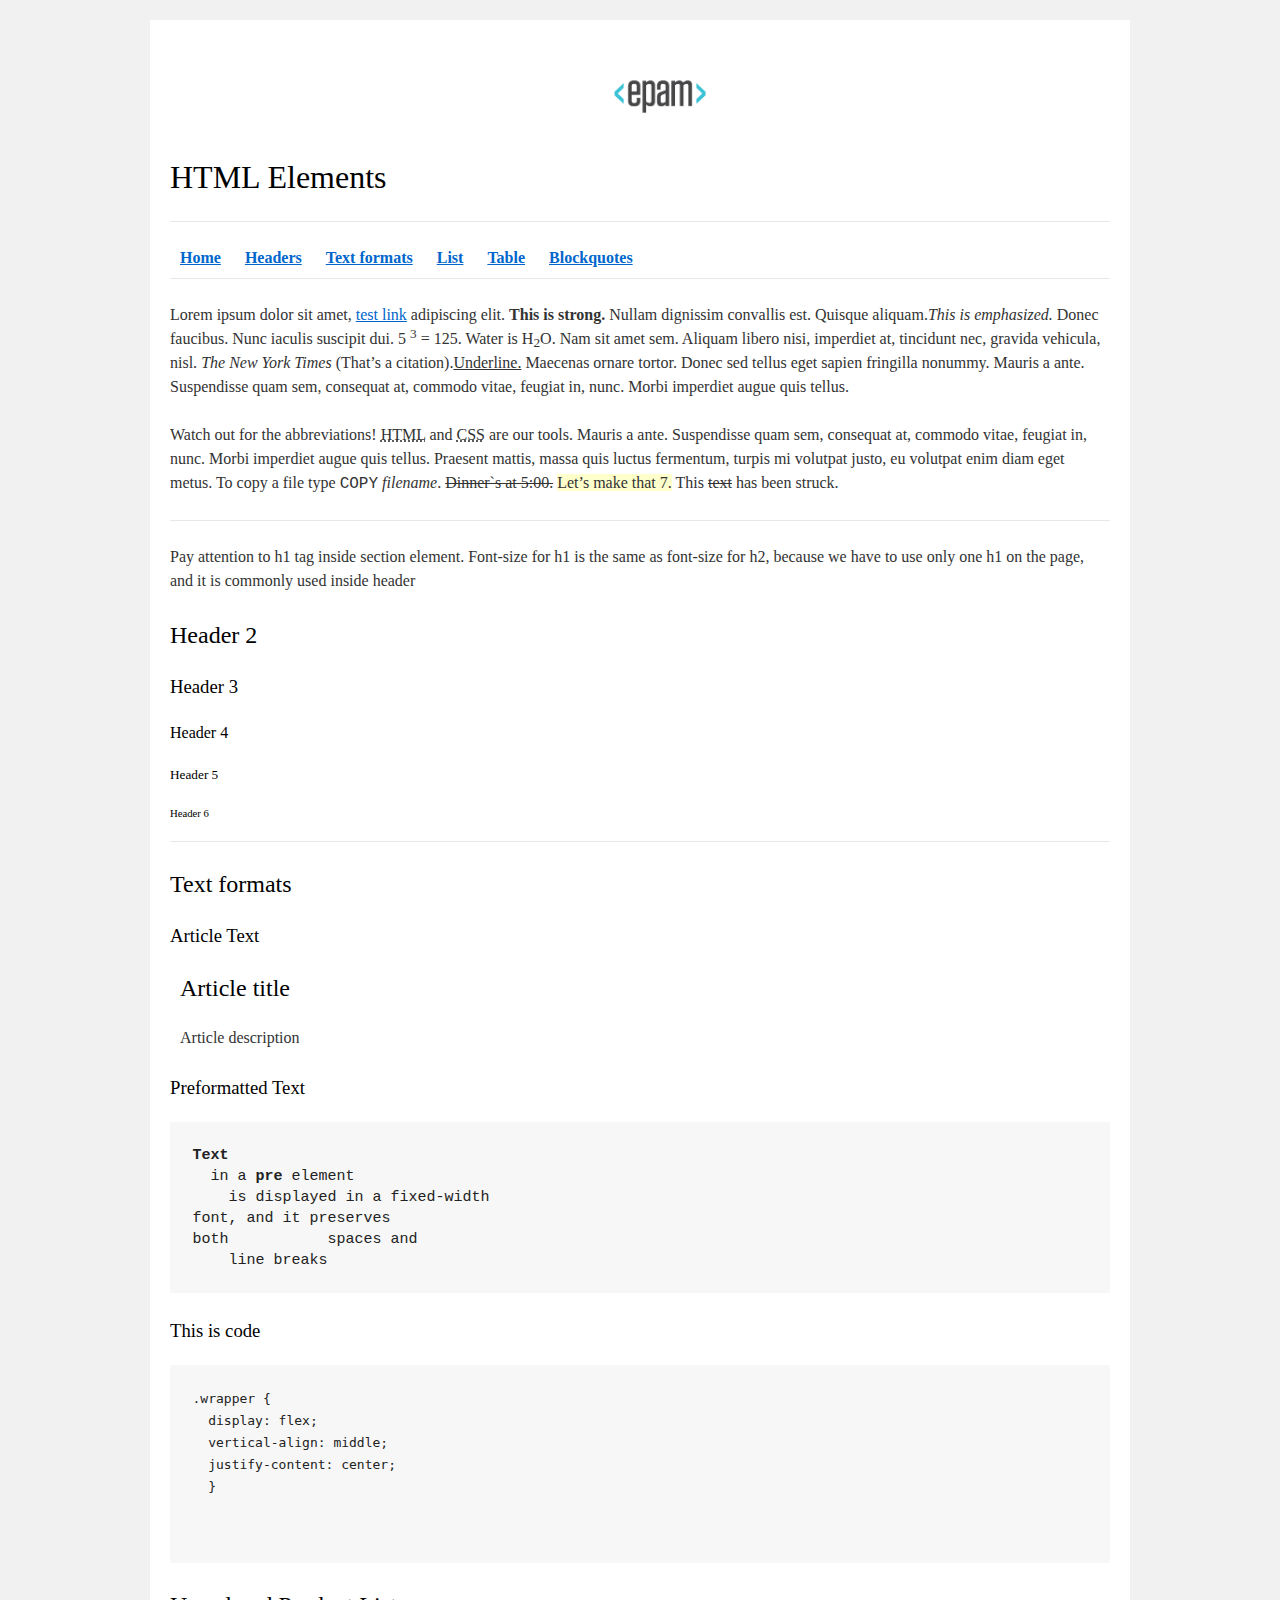
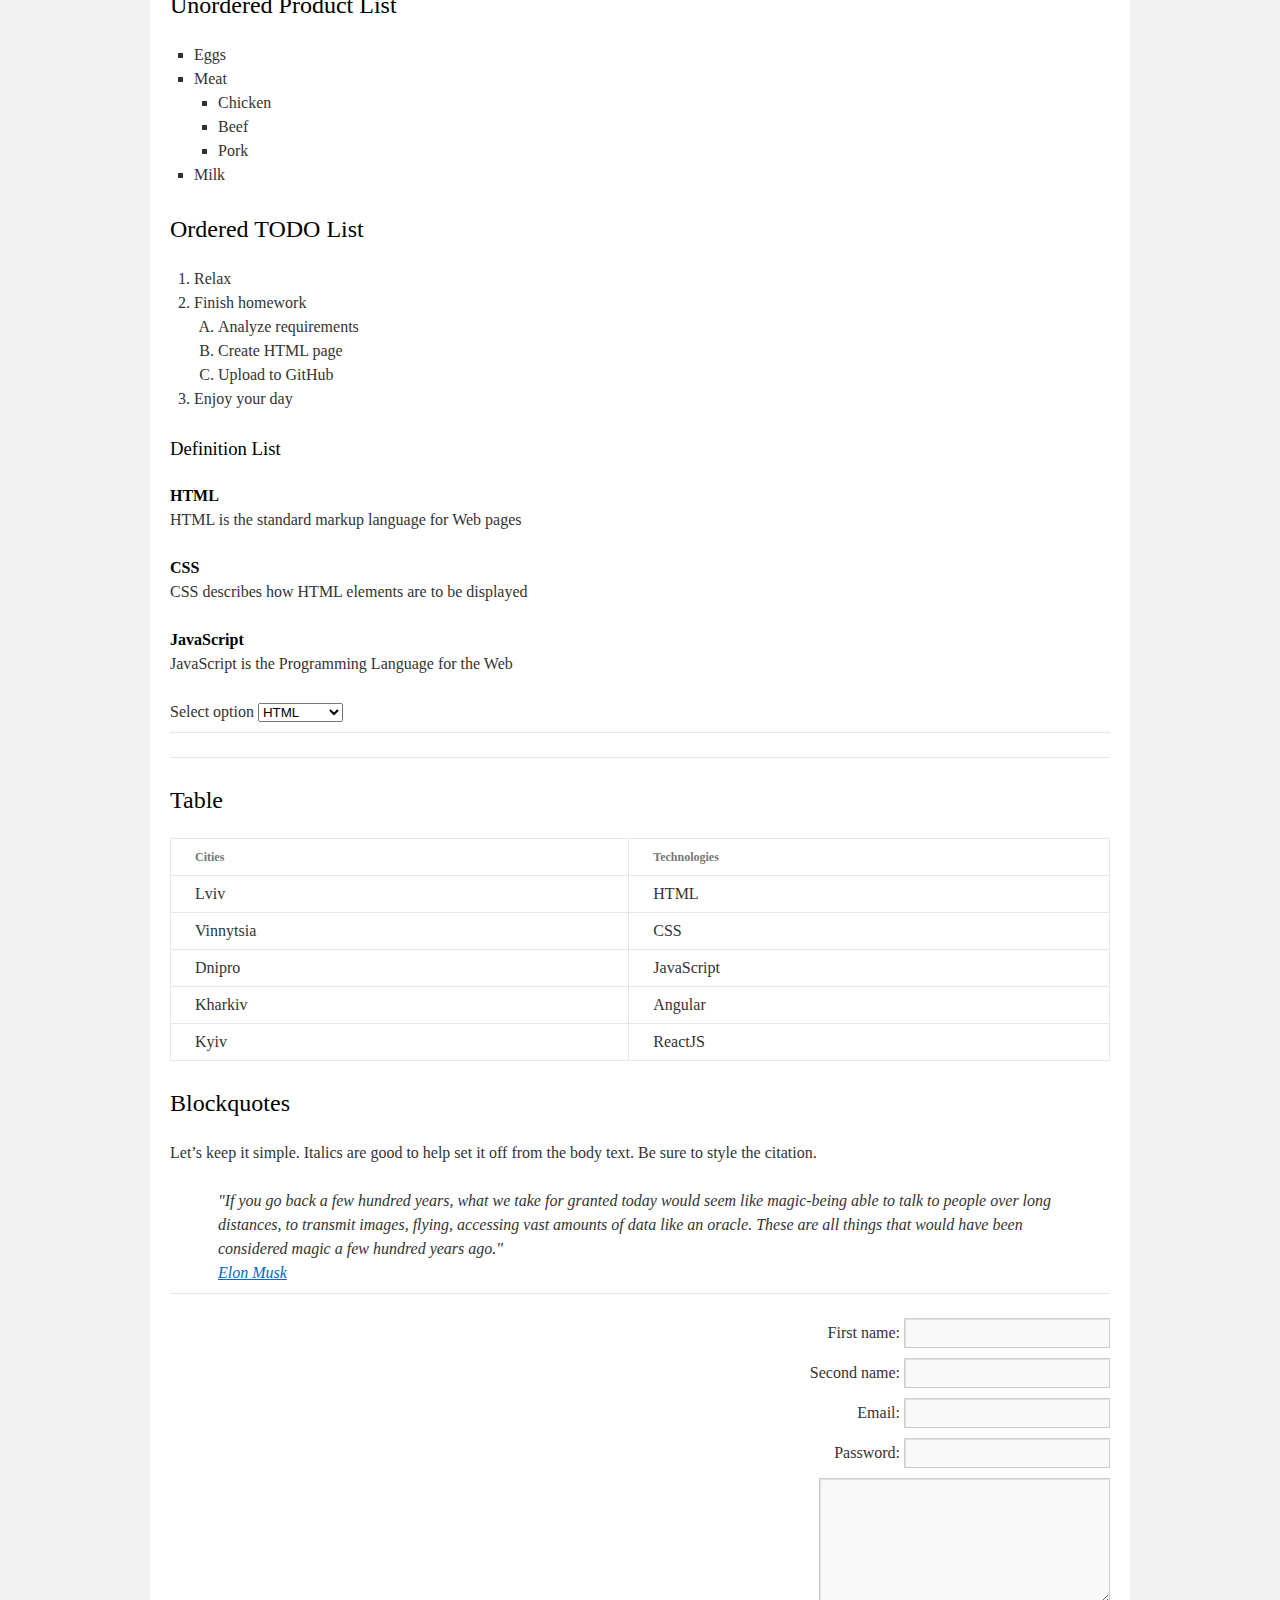
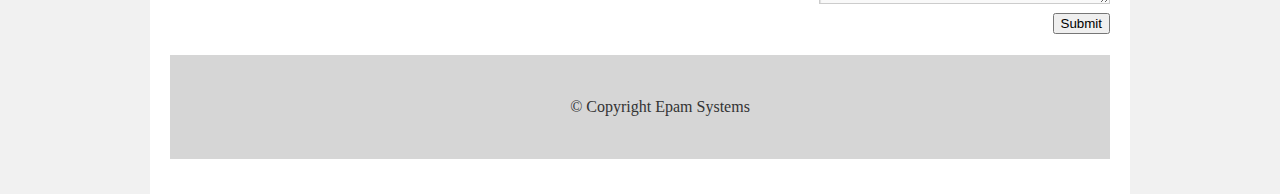
<file: FL11_HW1/homework/index.html>
<!DOCTYPE html>
<html lang="en">

<head>
  <meta charset="utf-8">
  <title>HTML Basics</title>
  <link rel="stylesheet" href="style.css">
</head>

<body>
  <div id="wrapper">
    <div id="main">
      <div id="container">
        <div id="content" role="main">
          <header>
            <a href="https://www.epam.com/" target="_blank">
              <img src="logo.png" alt="logo-epam" />
            </a>
            <h1>HTML Elements</h1>
            <hr>
            <nav>
              <a href="#"><b>Home</b></a>
              <a href="#headers"><b>Headers</b></a>
              <a href="#text-formats"><b>Text formats</b></a>
              <a href="#list"><b>List</b></a>
              <a href="#table"><b>Table</b></a>
              <a href="#blockquotes"><b>Blockquotes</b></a>
            </nav>
            <hr>
          </header>
          <main>
            <section id="headers">
              <div class="paragraphs">
                <p>
                  Lorem ipsum dolor sit amet,
                  <a href="#">test link</a> adipiscing elit.
                  <strong>This is strong.</strong> Nullam dignissim convallis
                  est. Quisque aliquam.<em>This is emphasized.</em> Donec
                  faucibus. Nunc iaculis suscipit dui. 5 <sup>3</sup> = 125.
                  Water is H<sub>2</sub>O. Nam sit amet sem. Aliquam libero
                  nisi, imperdiet at, tincidunt nec, gravida vehicula, nisl.
                  <cite>The New York Times</cite> (That’s a citation).<u
                    >Underline.</u>
                  Maecenas ornare tortor. Donec sed tellus eget sapien fringilla
                  nonummy. Mauris a ante. Suspendisse quam sem, consequat at,
                  commodo vitae, feugiat in, nunc. Morbi imperdiet augue quis
                  tellus.
                </p>
                <p>
                  Watch out for the abbreviations!
                  <abbr title="Hyper Text Markup Language">HTML</abbr> and
                  <abbr title="Cascading Style Sheets">CSS</abbr> are our tools.
                  Mauris a ante. Suspendisse quam sem, consequat at, commodo
                  vitae, feugiat in, nunc. Morbi imperdiet augue quis tellus.
                  Praesent mattis, massa quis luctus fermentum, turpis mi
                  volutpat justo, eu volutpat enim diam eget metus. To copy a
                  file type <samp>COPY</samp> <i>filename</i>. <del>Dinner`s at 5:00.</del>
                  <ins>Let’s make that 7.</ins> This <s>text</s> has been
                  struck.
                </p>
              </div>
              <hr>
              <p>
                Pay attention to h1 tag inside section element. Font-size for h1
                is the same as font-size for h2, because we have to use only one
                h1 on the page, and it is commonly used inside header
              </p>
                <h2>Header 2</h2>
                <h3>Header 3</h3>
                <h4>Header 4</h4>
                <h5>Header 5</h5>
                <h6>Header 6</h6>
            </section>
            <hr>
            <section id="text-formats">
              <h2>Text formats</h2>
              <h3>Article Text</h3>
              <article>
                <h2>Article title</h2>
                <p>Article description</p>
              </article>
              <h3>Preformatted Text</h3>
                <pre><b>Text</b>
  in a <b>pre</b> element
    is displayed in a fixed-width
font, and it preserves
both           spaces and
    line breaks</pre>
    <h3>This is code</h3>
    <pre><code>.wrapper {
  display: flex;
  vertical-align: middle;
  justify-content: center;
  }
        </code>
    </pre>
            </section>
            <section id="list">
              <h2>Unordered Product List</h2>
              <ul>
                <li>Eggs</li>
                <li>Meat
                  <ul>
                    <li>Chicken</li>
                    <li>Beef</li>
                    <li>Pork</li>
                  </ul>
                </li>
                <li>Milk</li>
              </ul>
              <h2>Ordered TODO List</h2>
              <ol>
                <li>Relax</li>
                <li>Finish homework
                  <ol>
                    <li>Analyze requirements</li>
                    <li>Create HTML page</li>
                    <li>Upload to GitHub</li>
                  </ol>
                </li>
                <li>Enjoy your day</li>
              </ol>
              <h3>Definition List</h3>
              <dl>
                <dt>HTML</dt>
                <dd>HTML is the standard markup language for Web pages</dd>
                <dt>CSS</dt>
                <dd>CSS describes how HTML elements are to be displayed</dd>
                <dt>JavaScript</dt>
                <dd>JavaScript is the Programming Language for the Web</dd>
              </dl>
              <label for="option-field">Select option</label>
            <select name="option" id="option-field">
              <option value="html">HTML</option>
              <option value="css">CSS</option>
              <option value="javaScript">JavaScript</option>
            </select>
            <hr>
            </section>
            <hr>
            <section id="table">
              <h2>Table</h2>
              <table>
                <thead>
                  <tr>
                    <th>Cities</th>
                    <th>Technologies</th>
                  </tr>
                </thead>
                <tbody>
                  <tr>
                    <td>Lviv</td>
                    <td>HTML</td>
                  </tr>
                  <tr>
                    <td>Vinnytsia</td>
                    <td>CSS</td>
                  </tr>
                  <tr>
                    <td>Dnipro</td>
                    <td>JavaScript</td>
                  </tr>
                  <tr>
                    <td>Kharkiv</td>
                    <td>Angular</td>
                  </tr>
                  <tr>
                    <td>Kyiv</td>
                    <td>ReactJS</td>
                  </tr>
                </tbody>
              </table>
            </section>
            <section id="blockquotes">
              <h2>Blockquotes</h2>
              <p>Let’s keep it simple. Italics are good to help set it off from the body text. Be sure to style the citation.</p>
              <blockquote>
                  "If you go back a few hundred years, what we take for granted today would seem like magic-being able
  to talk to people over long distances, to transmit images, flying, accessing vast amounts of data
  like an oracle. These are all things that would have been considered magic a few hundred years ago."<br>
  <a href="https://en.wikipedia.org/wiki/Elon_Musk" target="_blank">Elon Musk</a>
              </blockquote>
            </section>
            <hr>
              <aside>
                <form action="#">
                  <fieldset>
                    <label for="firstName-field">First name:</label>
                    <input type="text" name="firstName" id="firstName-field">
                  </fieldset>
                  <fieldset>
                    <label for="secondName-field">Second name:</label>
                    <input type="text" name="secondName" id="secondName-field">
                  </fieldset>
                  <fieldset>
                    <label for="email-field">Email:</label>
                    <input type="email" name="email" id="email-field">
                  </fieldset>
                  <fieldset>
                      <label for="password-field">Password:</label>
                      <input type="password" name="password" id="password-field">
                  </fieldset>
                    <textarea name="comment" id="comment-field" cols="30" rows="5"></textarea><br>
                    <button type="submit">Submit</button>
                </form>
              </aside>
          </main>
          <footer id="footer">
            &copy; Copyright Epam Systems
          </footer>
        </div>
      </div>
    </div>
  </div>
</body>

</html>
</file>
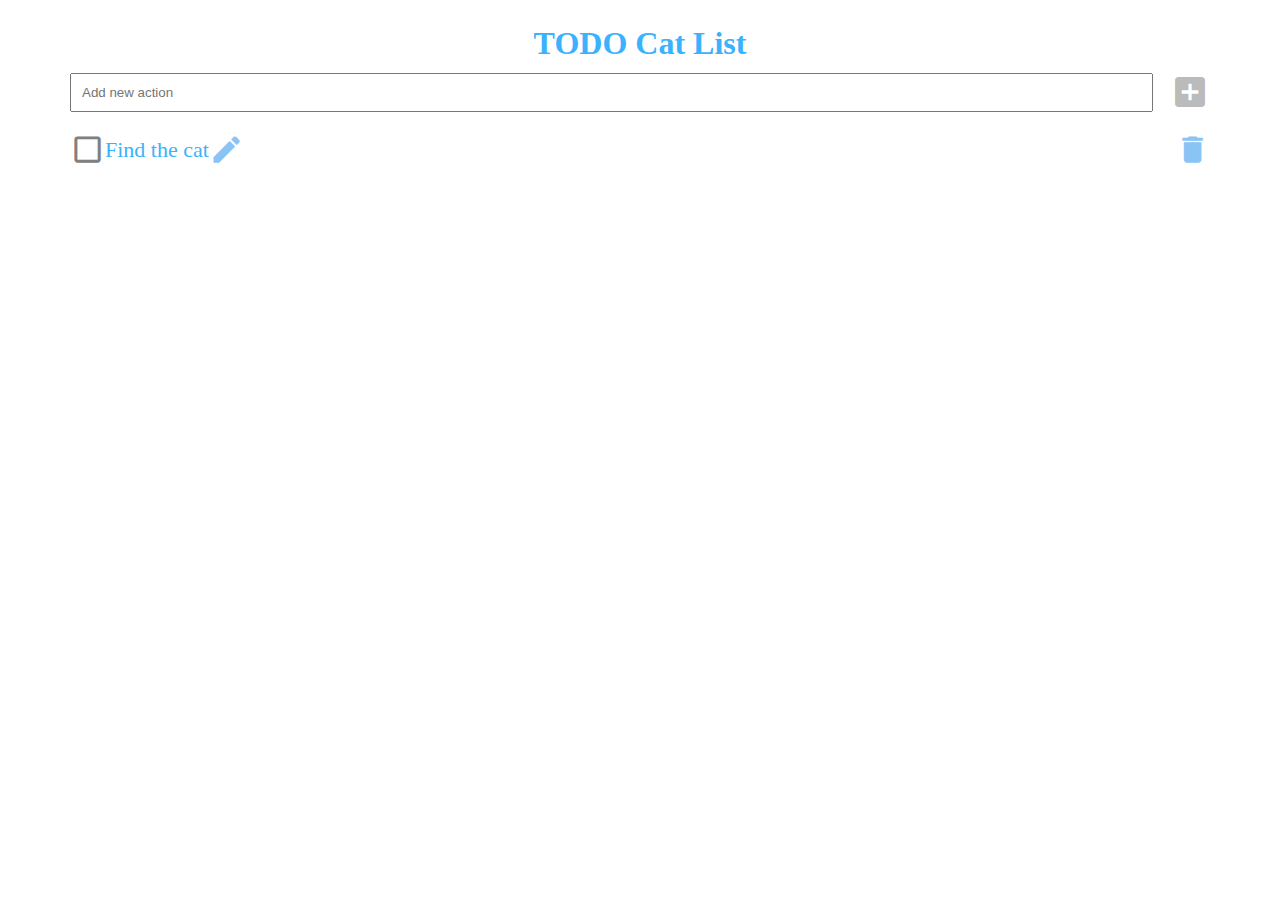
<file: FL11_HW11/homework/index.html>
<!DOCTYPE html>
<html lang="en">
<head>
  <meta charset="UTF-8">
  <title>Homework 11 - TODO Cat List</title>
  <link rel="stylesheet" href="./assets/material-icons/material-icons.css">
  <link rel="stylesheet" href="./assets/styles.css">
</head>
<body>
  <div id="root">
    <div class="wrap">
      <h1>TODO Cat List</h1>
      <h3 id="error-msg">Maximum item per list are created</h3>
      <div class="input-block">
        <input type="text" name="action" placeholder="Add new action" id="action">
        <button id="add-btn">
          <i class="material-icons">add_box</i>
        </button>
      </div>
        <div class="wrap-list">
            <ul id="action-list">
              <li class="list-item" draggable="true">
                <div class="wrap-item">
                    <div class="description-action">
                        <button class='checkbox-btn'>
                            <i class="material-icons">check_box_outline_blank
                              <i class="material-icons">
                                done
                                </i>
                            </i>
                        </button>
                        <label class="text-action">
                          Find the cat
                        </label>
                        <button class="edit-btn">
                          <i class="material-icons">edit</i>
                        </button>
                    </div>
                    <button class="delete-btn">
                      <i class="material-icons">delete</i>
                    </button>
                </div>
                <div class="edit-wrap">
                  <input type="text" name="new-name" placeholder="Write new name action" class="newName">
                  <button class="save-btn"><i class="material-icons">save</i></button>
                </div>
              </li>
            </ul>
        </div>
    </div>
  </div>
  <script src="./src/app.js"></script>
</body>
</html>
</file>
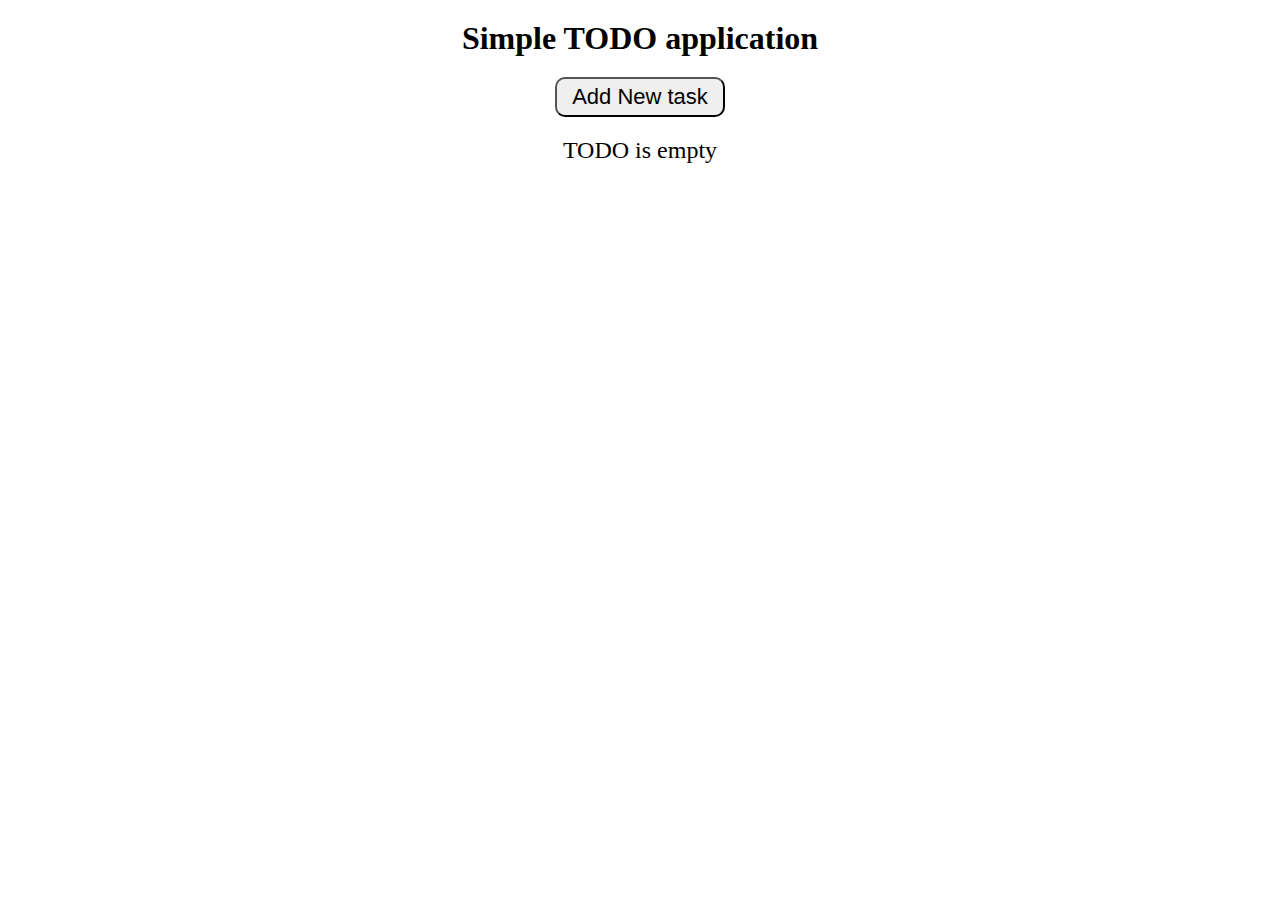
<file: FL11_HW12/homework/index.html>
<!DOCTYPE html>
<html lang="en">
<head>
  <meta charset="UTF-8">
  <title>Homework 12 - Simple TODO List</title>
  <link rel="stylesheet" href="./assets/styles.css">
</head>
<body>
  <div id="root"></div>

  <script src="./src/app.js"></script>
</body>
</html>
</file>
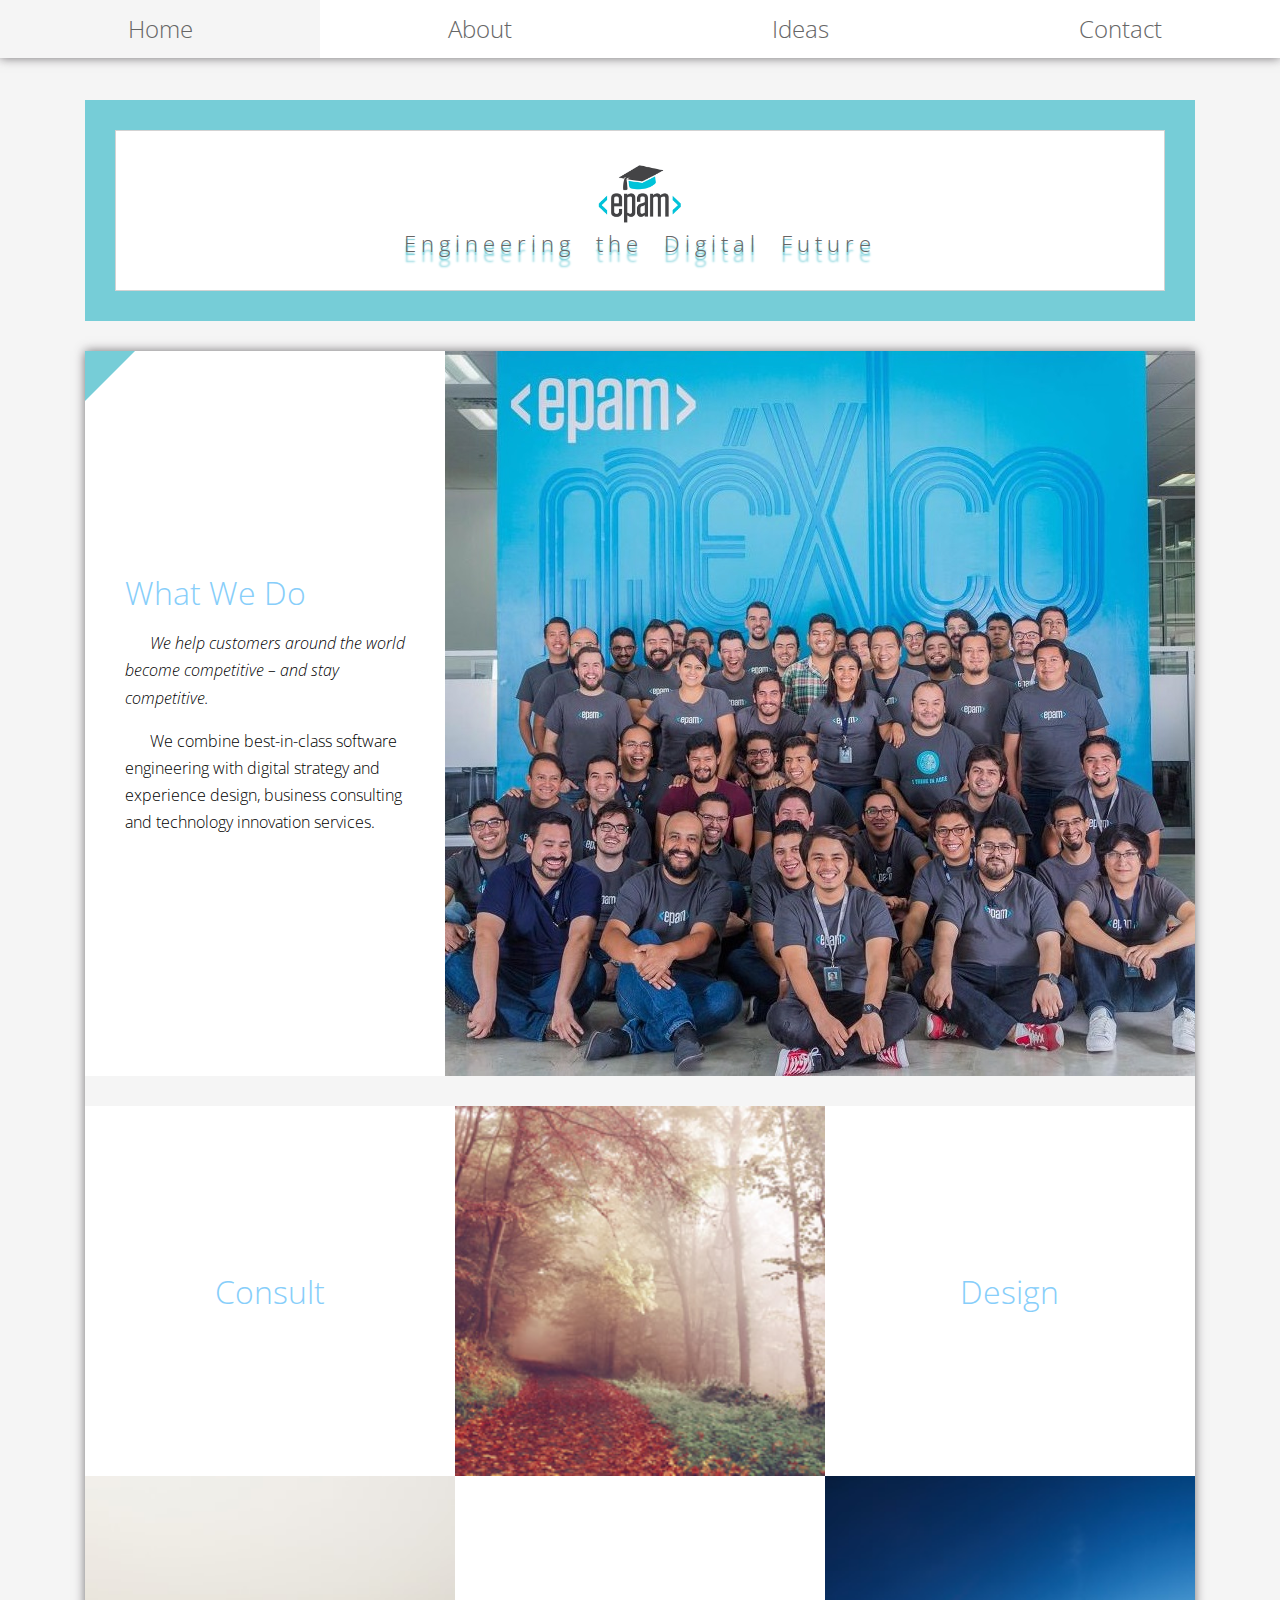
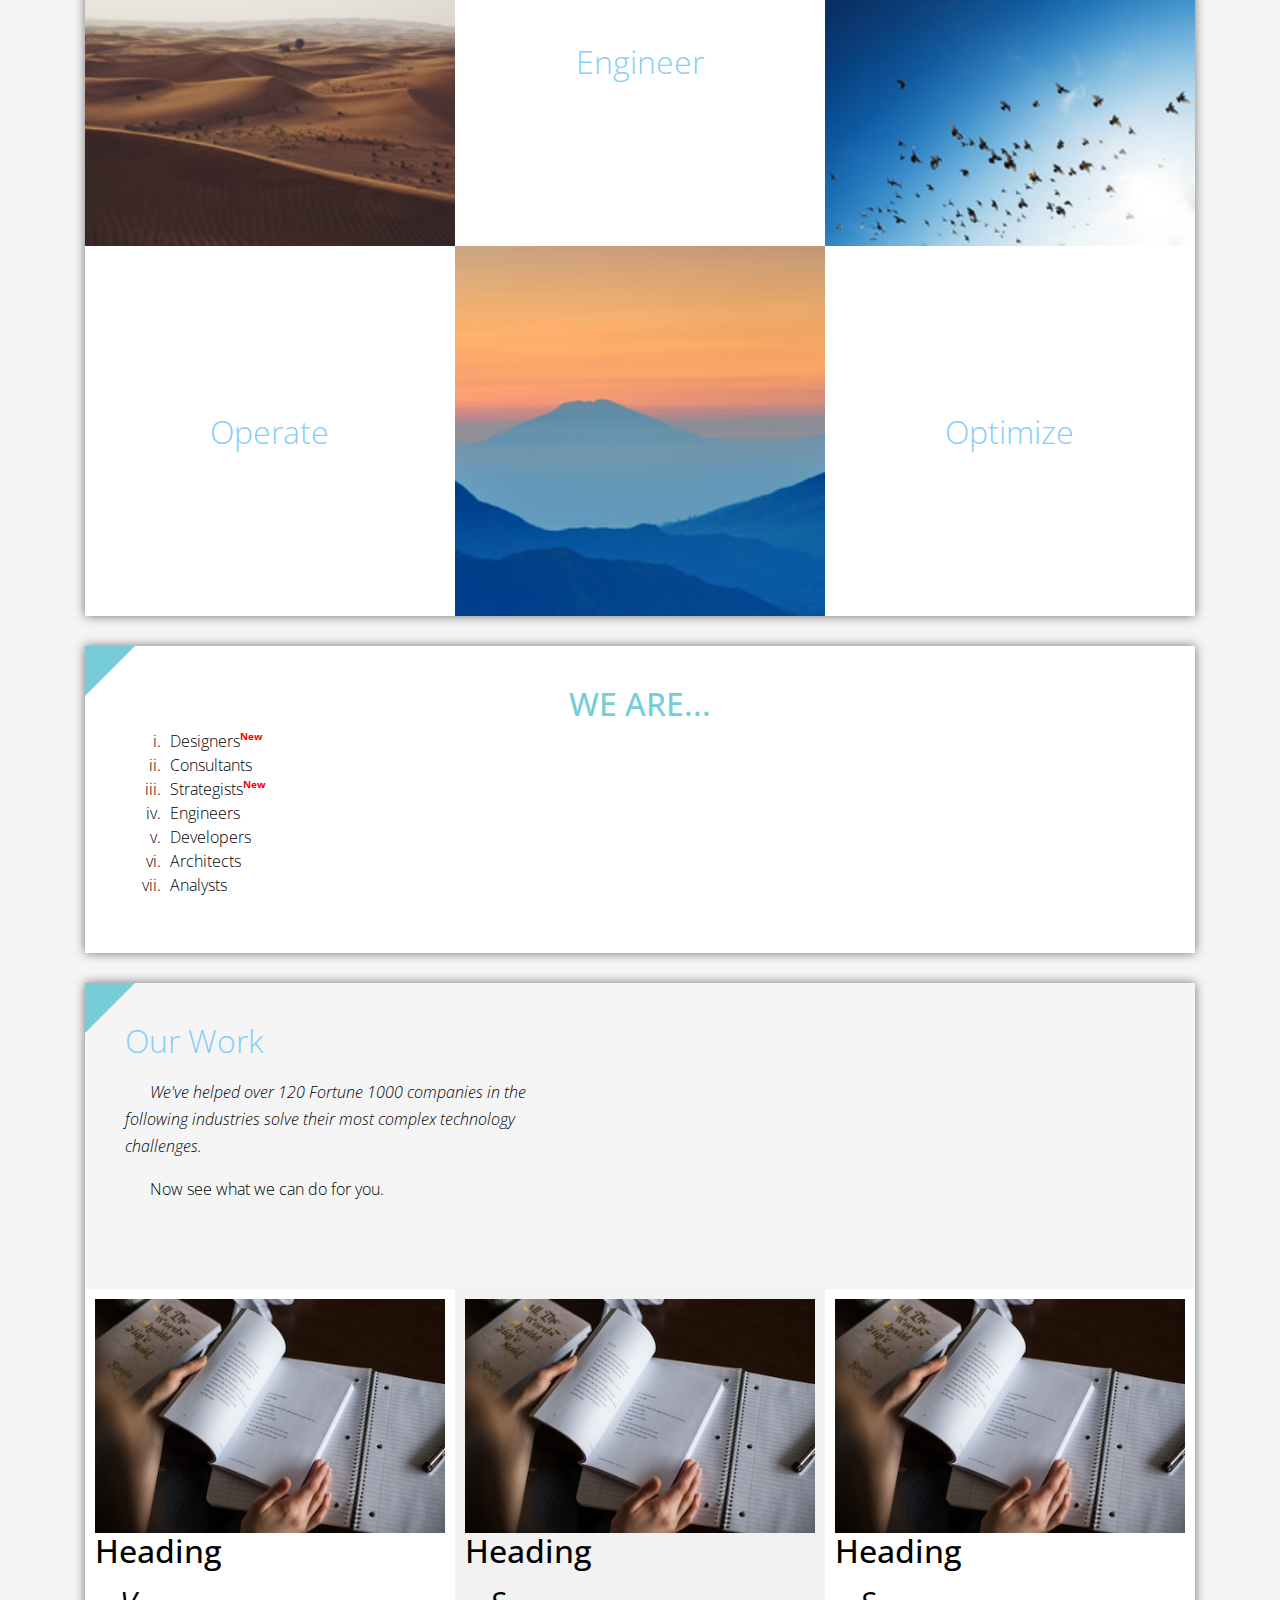
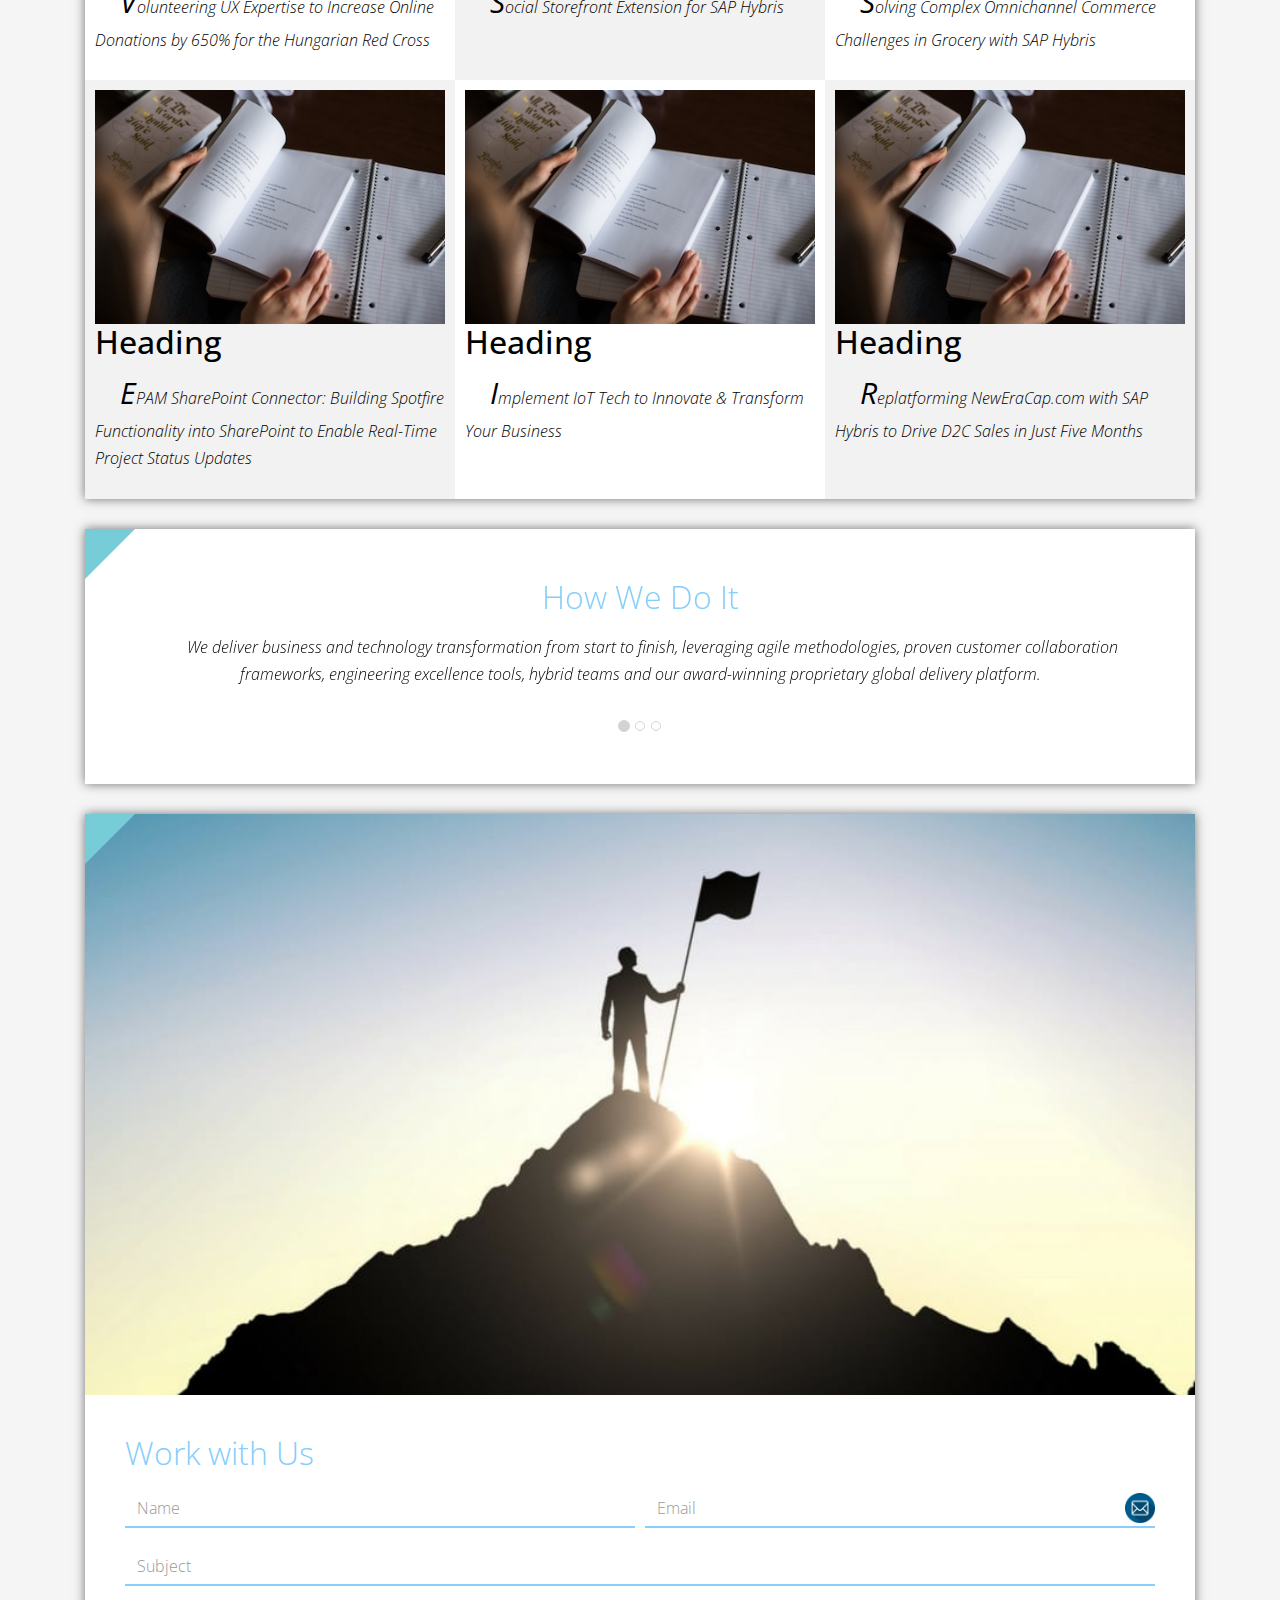
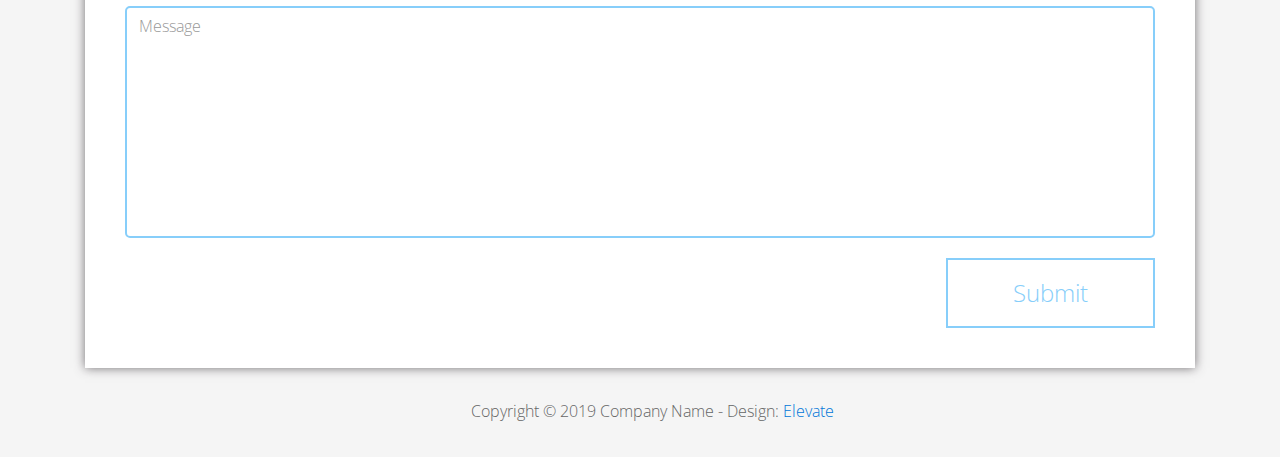
<file: FL11_HW2/homework/index.html>
<!DOCTYPE html>
<html lang="en">
<head>
  <meta charset="utf-8">
  <meta http-equiv="X-UA-Compatible" content="IE=edge">
  <meta name="viewport" content="width=device-width, initial-scale=1">

  <title>CSS Basics HW</title>



  <!-- load stylesheets -->
  <link rel="stylesheet" href="http://fonts.googleapis.com/css?family=Open+Sans:300,400">
  <!-- Google web font "Open Sans" -->
  <link rel="stylesheet" href="css/bootstrap.min.css">
  <!-- Bootstrap style -->
  <link rel="stylesheet" href="css/general.css">
  <link rel="stylesheet" href="css/style.css">
  <!-- Templatemo style -->
</head>

<body>
<div class="container">

  <div class="tm-sidebar">
    <nav class="tm-main-nav">
      <ul>
        <li class="tm-nav-item"><a href="#home" class="tm-nav-item-link">Home</a></li>
        <li class="tm-nav-item"><a href="#about" class="tm-nav-item-link">About</a></li>
        <li class="tm-nav-item"><a href="#ideas" class="tm-nav-item-link">Ideas</a></li>
        <li class="tm-nav-item"><a href="#contact" class="tm-nav-item-link">Contact</a></li>
      </ul>
    </nav>
  </div>

  <div class="tm-main-content">

    <div id="home" class="tm-content-box tm-content-header margin-b-10">
      <div class="tm-banner">
        <div class="tm-banner-inner">
          <img src="img/epam_logo.png" width="100" alt="">
          <p class="tm-banner-text">Engineering the Digital Future</p>
        </div>
      </div>
    </div>

    <section>
      <div class="tm-content-box flex-2-col">

        <div class="padding-medium flex-item tm-team-description-container flex-item">
          <h2 class="tm-section-title">What We Do</h2>
          <p class="tm-section-description">We help customers around the world become competitive – and stay competitive.</p>
          <p class="tm-section-description"> We combine best-in-class software engineering with digital strategy and experience design, business consulting and technology innovation services.</p>
        </div>
        <div class="flex-item tm-team-img">
          <img src="img/epam-mexico.jpg" alt="epam-mexico">
        </div>

      </div>

      <div id="about" class="tm-content-box">

        <ul class="boxes gallery-container">
          <li class="box box-bg">
            <h2 class="tm-section-title tm-section-title-box tm-box-bg-title">Consult</h2>
          </li>
          <li class="box">
            <a href="img/idea-large-01.jpg">
              <img src="img/idea-01.jpg" alt="Image" class="img-fluid thumbnail box-img">
            </a>
          </li>
          <li class="box box-bg">
            <h2 class="tm-section-title tm-section-title-box tm-box-bg-title">Design</h2>
          </li>
          <li class="box">
            <a href="img/idea-large-02.jpg">
              <img src="img/idea-02.jpg" alt="Image" class="img-fluid thumbnail box-img">
            </a>
          </li>
          <li class="box box-bg">
            <h2 class="tm-section-title tm-section-title-box tm-box-bg-title">Engineer</h2>
          </li>
          <li class="box">
            <a href="img/idea-large-03.jpg">
              <img src="img/idea-03.jpg" alt="Image" class="img-fluid thumbnail box-img">
            </a>
          </li>
          <li class="box box-bg">
            <h2 class="tm-section-title tm-section-title-box tm-box-bg-title">Operate</h2>
          </li>
          <li class="box">
            <a href="img/idea-large-04.jpg">
              <img src="img/idea-04.jpg" alt="Image" class="img-fluid thumbnail box-img">
            </a>
          </li>
          <li class="box box-bg">
            <h2 class="tm-section-title tm-section-title-box tm-box-bg-title">Optimize</h2>
          </li>
        </ul>

      </div>

    </section>

    <!-- slider -->
    <section class="heading tm-content-box">
      <div class="padding-medium">
        <h2> WE ARE...</h2>
        <ol>
          <li><a href="index.html" class="text">Designers</a></li>
          <li><a href="index.html">Consultants</a></li>
          <li><a href="#" class="text">Strategists</a></li>
          <li><a href="#">Engineers</a></li>
          <li><a href="#">Developers</a></li>
          <li><a href="#">Architects</a></li>
          <li><a href="#">Analysts</a></li>
        </ol>
      </div>
    </section>

    <section class="blocks">
      <div class="padding-medium flex-item tm-team-description-container">
        <h2 class="tm-section-title">Our Work</h2>
        <p class="tm-section-description">We've helped over 120 Fortune 1000 companies in the following industries solve their most complex technology challenges. </p>
        <p class="tm-section-description"> Now see what we can do for you.</p>
      </div>
      <div class="tm-content-box flex-2-col">
      </div>
      <div  class="tm-content-box">
        <ul class="boxes gallery-container">
          <li class="box box-work">
            <img src="img/study.jpeg" alt="Image" class="img-fluid">
            <div>
              <h2>Heading</h2>
              <p>Volunteering UX Expertise to Increase Online Donations by 650% for the Hungarian Red Cross</p>
            </div>
          </li>
          <li class="box box-work">
            <img src="img/study.jpeg" alt="Image" class="img-fluid">
            <div>
              <h2>Heading</h2>
              <p>Social Storefront Extension for SAP Hybris</p>
            </div>
          </li>
          <li class="box box-work">
            <img src="img/study.jpeg" alt="Image" class="img-fluid">
            <div>
              <h2>Heading</h2>
              <p>Solving Complex Omnichannel Commerce Challenges in Grocery with SAP Hybris</p>
            </div>
          </li>
          <li class="box box-work">
            <img src="img/study.jpeg" alt="Image" class="img-fluid">
            <div>
              <h2>Heading</h2>
              <p>EPAM SharePoint Connector: Building Spotfire Functionality into SharePoint to Enable Real-Time Project Status Updates</p>
            </div>
          </li>
          <li class="box box-work">
            <img src="img/study.jpeg" alt="Image" class="img-fluid">
            <div>
              <h2>Heading</h2>
              <p>Implement IoT Tech to Innovate &amp; Transform Your Business</p>
            </div>
          </li>
          <li class="box box-work">
            <img src="img/study.jpeg" alt="Image" class="img-fluid">
            <div>
              <h2>Heading</h2>
              <p>Replatforming NewEraCap.com with SAP Hybris to Drive D2C Sales in Just Five Months</p>
            </div>
          </li>
        </ul>

      </div>
    </section>

    <section id="ideas">
      <div id="tmCarousel" class="carousel slide tm-content-box" data-ride="carousel">

        <ol class="carousel-indicators">
          <li data-target="#tmCarousel" data-slide-to="0" class="active"></li>
          <li data-target="#tmCarousel" data-slide-to="1" class=""></li>
          <li data-target="#tmCarousel" data-slide-to="2" class=""></li>
        </ol>

        <div class="carousel-inner" role="listbox">

          <div class="carousel-item active">
            <div class="carousel-content">
              <div class="flex-item">
                <h2 class="tm-section-title">How We Do It</h2>
                <p class="tm-section-description carousel-description">We deliver business and technology transformation from start to finish, leveraging agile methodologies, proven customer collaboration frameworks, engineering excellence tools, hybrid teams and our award-winning proprietary global delivery platform.</p>
              </div>
            </div>
          </div>

          <div class="carousel-item">
            <div class="carousel-content">
              <div class="flex-item">
                <h2 class="tm-section-title">Our Clients</h2>
                <p class="tm-section-description carousel-description">Lorem ipsum dolor sit amet,
                  consectetur adipiscing elit. Quisque vel nisi pharetra nibh varius pharetra ac
                  sagittis nisi. Etiam pharetra vestibulum hendrerit. Pellentesque interdum metus
                  sed massa rutrum.</p>
              </div>
            </div>
          </div>

          <div class="carousel-item">
            <div class="carousel-content">
              <div class="flex-item">
                <h2 class="tm-section-title">Our Projects</h2>
                <p class="tm-section-description carousel-description">Donec ex libero, fringilla
                  vitae purus sit amet, rhoncus pharetra lorem. Pellentesque id sem id lacus
                  ultricies vehicula. Aliquam rutrum mi non. Pellentesque interdum metus sed massa
                  rutrum.</p>
              </div>
            </div>
          </div>

        </div>

      </div>
    </section>

    <section class="tm-content-box">
      <img src="img/contact-us.jpg" alt="Contact image" class="img-fluid img-contact-us">

      <div id="contact" class="padding-medium">
        <h2 class="tm-section-title">Work with Us</h2>
        <form action="#contact" method="get" class="contact-form">

          <div class="form-group col-xs-12 col-sm-12 col-md-6 col-lg-6 form-group-2-col-left">
            <input type="text" id="contact_name" name="contact_name" class="form-control"
                   placeholder="Name" required/>
          </div>
          <div class="form-group col-xs-12 col-sm-12 col-md-6 col-lg-6 form-group-2-col-right mandatory-field">
            <input type="email" id="contact_email" name="contact_email" class="form-control"
                   placeholder="Email" required/>
          </div>
          <div class="form-group">
            <input type="text" id="contact_subject" name="contact_subject" class="form-control"
                   placeholder="Subject" required/>
          </div>
          <div class="form-group">
            <textarea id="contact_message" name="contact_message" class="form-control" rows="9"
                      placeholder="Message" required></textarea>
          </div>

          <button type="submit" class="btn btn-primary submit-btn">Submit</button>

        </form>
      </div>
    </section>

    <footer class="tm-footer">
      <p class="text-xs-center">Copyright &copy; 2019 Company Name

        - Design: <a rel="nofollow" href="http://www.templatemo.com/tm-481-elevate"
                     target="_parent">Elevate</a></p>
    </footer>

  </div>

</div>

</body>
</html>
</file>
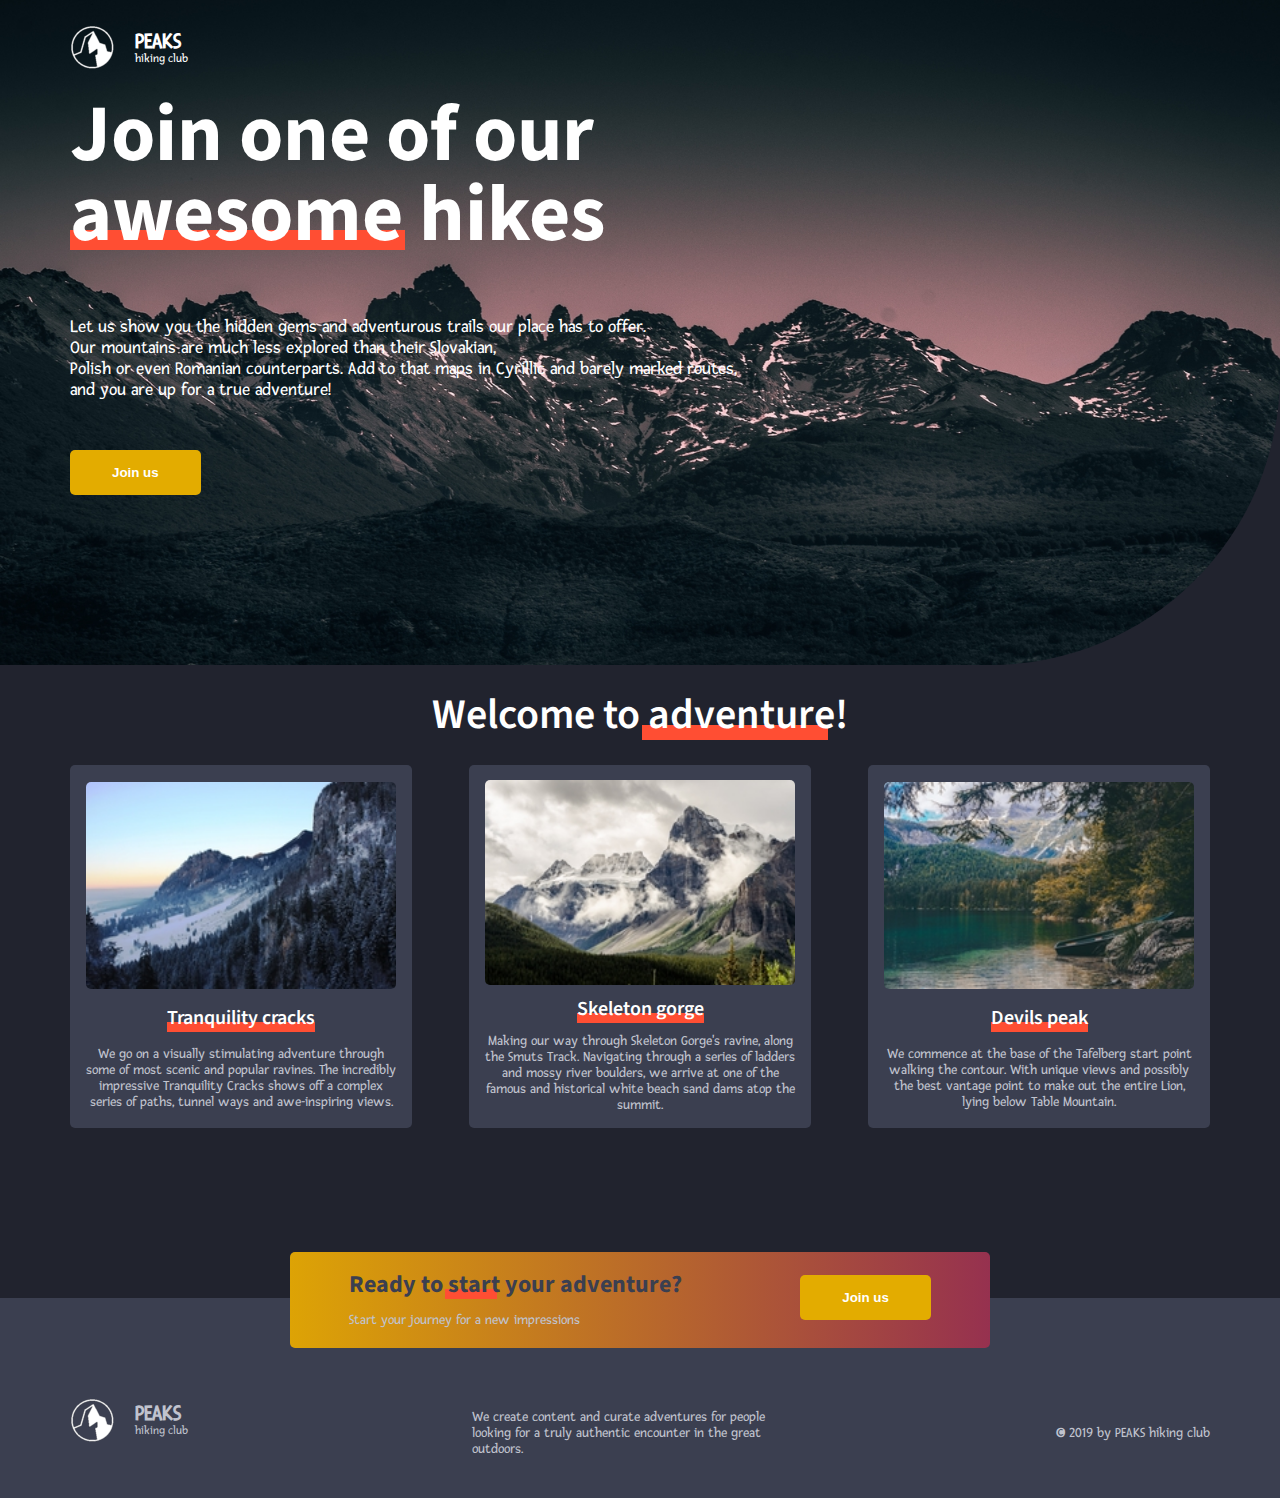
<file: FL11_HW3/homework/index.html>
<!DOCTYPE html>
<html lang="en">

  <head>
    <meta charset="UTF-8">
    <meta name="viewport" content="width=device-width, initial-scale=1.0">
    <meta http-equiv="X-UA-Compatible" content="ie=edge">
    <link href="https://fonts.googleapis.com/css?family=Hind:400,600%7CSource+Sans+Pro:400,600,700%7CFresca" rel="stylesheet"/>

    <!-- Styles should be switched here: -->

    <!-- <link rel="stylesheet" type="text/css" href="css/style1.css"> -->
    <link rel="stylesheet" type="text/css" href="css/style2.css">

    <title>PEAKS hiking club</title>
  </head>

  <body>
    <header class="header">
      <div class="header-wrap">
        <div class="landing-logo">
          <img src="img/m-logo.png" alt="logo" />
          <p>PEAKS<span>hiking club</span></p>
        </div>
        <p class="header_heading">
          Join one of our awesome hikes
        </p>
        <p class="header_text">
          Let us show you the hidden gems and adventurous trails our place has to offer.
          Our mountains are much less explored than their Slovakian,
          Polish or even Romanian counterparts. Add to that maps in Cyrillic and barely marked routes,
          and you are up for a true adventure!
        </p>
        <button class="header_button">Join us</button>
      </div>
    </header>
    <main class="section">
      <p class="section_text">
        Welcome to adventure!
      </p>
      <div class="section_card_wrap">
        <div class="section_card">
          <img class="section_card_img"
               src="img/m-1.jpg"
               alt="experts"/>
          <p class="section_card_heading">
            Tranquility cracks
            <span class="section_card_underline"></span>
          </p>
          <p class="section_card_text">
            We go on a visually stimulating adventure through some of most scenic and popular ravines.
            The incredibly impressive Tranquility Cracks shows off a complex series of paths, tunnel ways and awe-inspiring views.
          </p>
        </div>
        <div class="section_card">
          <img class="section_card_img"
               src="img/m-2.jpg"
               alt="content formats"/>
          <p class="section_card_heading">
            Skeleton gorge
            <span class="section_card_underline"></span>
          </p>
          <p class="section_card_text">
            Making our way through Skeleton Gorge's ravine, along the Smuts Track.
            Navigating through a series of ladders and mossy river boulders, we arrive at one of the famous and historical white beach sand dams atop the summit.
          </p>
        </div>
        <div class="section_card">
          <img class="section_card_img"
               src="img/m-3.jpg"
               alt="certificate"/>
          <p class="section_card_heading">
            Devils peak
            <span class="section_card_underline"></span>
          </p>
          <p class="section_card_text">
            We commence at the base of the Tafelberg start point walking the contour.
            With unique views and possibly the best vantage point to make out the entire Lion, lying below Table Mountain.
          </p>
        </div>
      </div>
      <div class="section_banner">
        <div class="section_banner_text_wrap">
          <p class="section_banner_heading">
            Ready to start your adventure?
          </p>
          <p class="section_banner_text">
            Start your journey for a new impressions
          </p>
        </div>
        <button class="section_banner_button">Join us</button>
      </div>
    </main>
    <footer class="footer">
      <div class="footer-wrap">
        <div class="footer_logo landing-logo">
          <img src="img/m-logo.png" alt="logo" />
          <p>PEAKS<span>hiking club</span></p>
        </div>
        <p class="footer_text">
          We create content  and curate adventures for  people looking for a truly authentic encounter in the great outdoors.
        </p>
        <span class="footer-cr">
          &copy; 2019 by PEAKS hiking club
        </span>
      </div>
    </footer>
  </body>

</html>
</file>
<file: FL11_HW1/homework/style.css>
html,body,div,span,applet,object,iframe,h1,h2,h3,h4,h5,h6,p,blockquote,pre,a,abbr,acronym,address,big,cite,code,del,dfn,em,font,img,ins,kbd,q,s,samp,small,strike,strong,sub,sup,tt,var,b,u,i,center,dl,dt,dd,ol,ul,li,fieldset,form,label,legend,table,caption,tbody,tfoot,thead,tr,th,td{background:transparent;border:0;margin:0;padding:0;vertical-align:baseline}body{line-height:1}h1,h2,h3,h4,h5,h6{clear:both;font-weight:normal}ol,ul{list-style:none}blockquote{quotes:none}blockquote:before,blockquote:after{content:'';content:none}del{text-decoration:line-through}table{border-collapse:collapse;border-spacing:0}a img{border:0}#container{float:left;margin:0 -240px 0 0;width:100%}#primary,#secondary{float:right;overflow:hidden;width:220px}#secondary{clear:right}#footer{clear:both;width:100%}.one-column #content{margin:0 auto;width:640px}.single-attachment #content{margin:0 auto;width:900px}body,input,textarea,.page-title span,.pingback a.url{font-family:Georgia,"Bitstream Charter",serif}h3#comments-title,h3#reply-title,#access .menu,#access div.menu ul,#cancel-comment-reply-link,.form-allowed-tags,#site-info,#site-title,#wp-calendar,.comment-meta,.comment-body tr th,.comment-body thead th,.entry-content label,.entry-content tr th,.entry-content thead th,.entry-meta,.entry-title,.entry-utility,#respond label,.navigation,.page-title,.pingback p,.reply,.widget-title,.wp-caption-text{font-family:"Helvetica Neue",Arial,Helvetica,"Nimbus Sans L",sans-serif}input[type="submit"]{font-family:"Helvetica Neue",Arial,Helvetica,"Nimbus Sans L",sans-serif}pre{font-family:"Courier 10 Pitch",Courier,monospace}code{font-family:Monaco,Consolas,"Andale Mono","DejaVu Sans Mono",monospace}#access .menu-header,div.menu,#colophon,#branding,#main,#wrapper{margin:0 auto;width:940px}#wrapper{background:#fff;margin-top:20px;padding:0 20px}#footer-widget-area{overflow:hidden}#footer-widget-area .widget-area{float:left;margin-right:20px;width:220px}#footer-widget-area #fourth{margin-right:0}#site-info{float:left;font-size:14px;font-weight:bold;width:700px}#site-generator{float:right;width:220px}body{background:#f1f1f1}body,input,textarea{color:#666;font-size:12px;line-height:18px}hr{background-color:#e7e7e7;border:0;clear:both;height:1px;margin-bottom:18px}p{margin-bottom:18px}ul{list-style:square;margin:0 0 18px 1.5em}ol{list-style:decimal;margin:0 0 18px 1.5em}ol ol{list-style:upper-alpha}ol ol ol{list-style:lower-roman}ol ol ol ol{list-style:lower-alpha}ul ul,ol ol,ul ol,ol ul{margin-bottom:0}dl{margin:0 0 24px 0}dt{font-weight:bold}dd{margin-bottom:18px}strong{font-weight:bold}cite,em,i{font-style:italic}big{font-size:131.25%}ins{background:#ffc;text-decoration:none}blockquote{font-style:italic;padding:0 3em}blockquote cite,blockquote em,blockquote i{font-style:normal}pre{background:#f7f7f7;color:#222;line-height:18px;margin-bottom:18px;overflow:auto;padding:1.5em}abbr,acronym{cursor:help}sup,sub{height:0;line-height:1;position:relative;vertical-align:baseline}sup{bottom:1ex}sub{top:.5ex}small{font-size:smaller}input{margin-bottom:10px}input[type="text"],input[type="password"],input[type="email"],input[type="url"],input[type="number"],textarea{background:#f9f9f9;border:1px solid #ccc;box-shadow:inset 1px 1px 1px rgba(0,0,0,0.1);-moz-box-shadow:inset 1px 1px 1px rgba(0,0,0,0.1);-webkit-box-shadow:inset 1px 1px 1px rgba(0,0,0,0.1);padding:2px}a:link{color:#06c}a:visited{color:#743399}a:active,a:hover{color:#ff4b33}.screen-reader-text{clip:rect(1px,1px,1px,1px);overflow:hidden;position:absolute !important;height:1px;width:1px}#header{padding:30px 0 0 0}#site-title{float:left;font-size:30px;line-height:36px;margin:0 0 18px 0;width:700px}#site-title a{color:#000;font-weight:bold;text-decoration:none}#site-description{color:#000;clear:right;float:right;font-style:italic;margin:15px 0 18px 0;opacity:.65;width:220px}#branding img{border-top:4px solid #000;border-bottom:1px solid #000;display:block;float:left}#access{background:#000;display:block;float:left;margin:0 auto;width:940px}#access .menu-header,div.menu{font-size:13px;margin-left:12px;width:928px}#access .menu-header ul,div.menu ul{list-style:none;margin:0}#access .menu-header li,div.menu li{float:left;position:relative}#access a{color:#aaa;display:block;line-height:38px;padding:0 10px;text-decoration:none}#access ul ul{box-shadow:0 3px 3px rgba(0,0,0,0.2);-moz-box-shadow:0 3px 3px rgba(0,0,0,0.2);-webkit-box-shadow:0 3px 3px rgba(0,0,0,0.2);display:none;position:absolute;top:38px;left:0;float:left;width:180px;z-index:99999}#access ul ul li{min-width:180px}#access ul ul ul{left:100%;top:0}#access ul ul a{background:#333;line-height:1em;padding:10px;width:160px;height:auto}#access li:hover>a,#access ul ul:hover>a{background:#333;color:#fff}#access ul li:hover>ul{display:block}#access ul li.current_page_item>a,#access ul li.current_page_ancestor>a,#access ul li.current-menu-ancestor>a,#access ul li.current-menu-item>a,#access ul li.current-menu-parent>a{color:#fff}* html #access ul li.current_page_item a,* html #access ul li.current_page_ancestor a,* html #access ul li.current-menu-ancestor a,* html #access ul li.current-menu-item a,* html #access ul li.current-menu-parent a,* html #access ul li a:hover{color:#fff}#main{clear:both;overflow:hidden;padding:40px 0 0 0}#content{margin-bottom:36px}#content,#content input,#content textarea{color:#333;font-size:16px;line-height:24px}#content p,#content ul,#content ol,#content dd,#content pre,#content hr{margin-bottom:24px}#content ul ul,#content ol ol,#content ul ol,#content ol ul{margin-bottom:0}#content pre,#content kbd,#content tt,#content var{font-size:15px;line-height:21px}#content code{font-size:13px}#content dt,#content th{color:#000}#content h1,#content h2,#content h3,#content h4,#content h5,#content h6{color:#000;line-height:1.5em;margin:0 0 20px 0}#content table{border:1px solid #e7e7e7;margin:0 -1px 24px 0;text-align:left;width:100%}#content tr th,#content thead th{color:#777;font-size:12px;font-weight:bold;line-height:18px;padding:9px 24px;border-right:1px solid #e7e7e7}#content tr td{border-top:1px solid #e7e7e7;padding:6px 24px;border-right:1px solid #e7e7e7}#content tr.odd td{background:#f2f7fc}.hentry{margin:0 0 48px 0}.home .sticky{background:#f2f7fc;border-top:4px solid #000;margin-left:-20px;margin-right:-20px;padding:18px 20px}.single .hentry{margin:0 0 36px 0}.page-title{color:#000;font-size:14px;font-weight:bold;margin:0 0 36px 0}.page-title span{color:#333;font-size:16px;font-style:italic;font-weight:normal}.page-title a:link,.page-title a:visited{color:#777;text-decoration:none}.page-title a:active,.page-title a:hover{color:#ff4b33}#content .entry-title{color:#000;font-size:21px;font-weight:bold;line-height:1.3em;margin-bottom:0}.entry-title a:link,.entry-title a:visited{color:#000;text-decoration:none}.entry-title a:active,.entry-title a:hover{color:#ff4b33}.entry-meta{color:#777;font-size:12px}.entry-meta abbr,.entry-utility abbr{border:0}.entry-meta abbr:hover,.entry-utility abbr:hover{border-bottom:1px dotted #666}.single-author .by-author{position:absolute !important;clip:rect(1px 1px 1px 1px);clip:rect(1px,1px,1px,1px)}.entry-content,.entry-summary{clear:both;padding:12px 0 0 0}.entry-content .more-link{white-space:nowrap}#content .entry-summary p:last-child{margin-bottom:12px}.entry-content fieldset{border:1px solid #e7e7e7;margin:0 0 24px 0;padding:24px}.entry-content fieldset legend{background:#fff;color:#000;font-weight:bold;padding:0 24px}.entry-content input{margin:0 0 24px 0}.entry-content input.file,.entry-content input.button{margin-right:24px}.entry-content label{color:#777;font-size:12px}.entry-content select{margin:0 0 24px 0}.entry-content sup,.entry-content sub{font-size:10px}.entry-content blockquote.left{float:left;margin-left:0;margin-right:24px;text-align:right;width:33%}.entry-content blockquote.right{float:right;margin-left:24px;margin-right:0;text-align:left;width:33%}.page-link{clear:both;color:#000;font-weight:bold;line-height:48px;word-spacing:.5em}.page-link a:link,.page-link a:visited{background:#f1f1f1;color:#333;font-weight:normal;padding:.5em .75em;text-decoration:none}.home .sticky .page-link a{background:#d9e8f7}.page-link a:active,.page-link a:hover{color:#ff4b33}body.page .edit-link{clear:both;display:block}#entry-author-info{background:#f2f7fc;border-top:4px solid #000;clear:both;font-size:14px;line-height:20px;margin:24px 0;overflow:hidden;padding:18px 20px}#entry-author-info #author-avatar{background:#fff;border:1px solid #e7e7e7;float:left;height:60px;margin:0 -104px 0 0;padding:11px}#entry-author-info #author-description{float:left;margin:0 0 0 104px}#entry-author-info h2{color:#000;font-size:100%;font-weight:bold;margin-bottom:0}.entry-utility{clear:both;color:#777;font-size:12px;line-height:18px}.entry-meta a,.entry-utility a{color:#777}.entry-meta a:hover,.entry-utility a:hover{color:#ff4b33}#content .video-player{padding:0}.format-standard .wp-video,.format-standard .wp-audio-shortcode,.format-audio .wp-audio-shortcode,.format-standard .video-player{margin-bottom:24px}.home #content .format-aside p,.home #content .category-asides p{font-size:14px;line-height:20px;margin-bottom:10px;margin-top:0}.format-gallery .size-thumbnail img,.category-gallery .size-thumbnail img{border:10px solid #f1f1f1;margin-bottom:0}.format-gallery .gallery-thumb,.category-gallery .gallery-thumb{float:left;margin-right:20px;margin-top:-4px}.home #content .format-gallery .entry-utility,.home #content .category-gallery .entry-utility{padding-top:4px}.attachment .entry-content .entry-caption{font-size:140%;margin-top:24px}.attachment .entry-content .nav-previous a:before{content:'\2190\00a0'}.attachment .entry-content .nav-next a:after{content:'\00a0\2192'}#content img.size-auto,#content img.size-full,#content img.size-large,#content img.size-medium,#content .entry-attachment img,#content .widget-container img{max-width:100%;height:auto}#ie8 #content img.size-auto,#ie8 #content img.size-full,#ie8 #content img.size-large,#ie8 #content img.size-medium,#ie8 #content .entry-attachment img{width:auto}.alignleft,img.alignleft{display:inline;float:left;margin-right:24px;margin-top:4px}.alignright,img.alignright{display:inline;float:right;margin-left:24px;margin-top:4px}.aligncenter,img.aligncenter{clear:both;display:block;margin-left:auto;margin-right:auto}img.alignleft,img.alignright,img.aligncenter{margin-bottom:12px}.wp-caption{background:#f1f1f1;line-height:18px;margin-bottom:20px;max-width:100%;padding:4px;text-align:center}.wp-caption img{margin:5px 5px 0;max-width:622px}.wp-caption p.wp-caption-text{color:#777;font-size:12px;margin:5px}.wp-smiley{margin:0}.gallery{margin:0 auto 18px}.gallery .gallery-item{float:left;margin-top:0;text-align:center}.gallery-columns-1 .gallery-item{width:100%}.gallery-columns-2 .gallery-item{width:50%}.gallery-columns-3 .gallery-item{width:33%}.gallery-columns-4 .gallery-item{width:25%}.gallery-columns-5 .gallery-item{width:20%}.gallery-columns-6 .gallery-item{width:16%}.gallery-columns-7 .gallery-item{width:14%}.gallery-columns-8 .gallery-item{width:12%}.gallery-columns-9 .gallery-item{width:11%}.gallery-columns-1 img{max-width:620px}.gallery-columns-2 img{max-width:288px}.gallery-columns-3 img{max-width:177px}.gallery-columns-4 img{max-width:122px}.gallery-columns-5 img{max-width:88px}.gallery-columns-6 img{max-width:66px}.gallery-columns-7 img{max-width:50px}.gallery-columns-8 img{max-width:39px}.gallery-columns-9 img{max-width:29px}.gallery-item img{height:auto}.gallery-columns-2 .attachment-medium{max-width:92%;height:auto}.gallery-columns-4 .attachment-thumbnail{max-width:84%;height:auto}.gallery .gallery-caption{color:#777;font-size:12px;margin:0 0 12px}.gallery dl{margin:0}.gallery img{border:10px solid #f1f1f1}.gallery br+br{display:none}#content .entry-attachment img{display:block;margin:0 auto}.navigation{color:#777;font-size:12px;line-height:18px;overflow:hidden}.navigation a:link,.navigation a:visited{color:#777;text-decoration:none}.navigation a:active,.navigation a:hover{color:#ff4b33}.nav-previous{float:left;width:50%}.nav-next{float:right;text-align:right;width:50%}#nav-above{margin:0 0 18px 0}#nav-above{display:none}.paged #nav-above,.single #nav-above{display:block}#nav-below{margin:-18px 0 0 0}#comments{clear:both}#comments .navigation{padding:0 0 18px 0}h3#comments-title,h3#reply-title{color:#000;font-size:20px;font-weight:bold;margin-bottom:0}h3#comments-title{padding:24px 0}.commentlist{list-style:none;margin:0}.commentlist li.comment{border-bottom:1px solid #e7e7e7;line-height:24px;margin:0 0 24px 0;padding:0 0 0 56px;position:relative}.commentlist li:last-child{border-bottom:0;margin-bottom:0}#comments .comment-body ul,#comments .comment-body ol{margin-bottom:18px}#comments .comment-body p:last-child{margin-bottom:6px}#comments .comment-body blockquote p:last-child{margin-bottom:24px}.commentlist ol{list-style:decimal}.commentlist .avatar{position:absolute;top:4px;left:0}.comment-author cite{color:#000;font-style:normal;font-weight:bold}.comment-author .says{font-style:italic}.comment-meta{font-size:12px;margin:0 0 18px 0}.comment-meta a:link,.comment-meta a:visited{color:#777;text-decoration:none}.comment-meta a:active,.comment-meta a:hover{color:#ff4b33}.commentlist .bypostauthor>div{background:#f2f7fc;border-top:4px solid #000;margin-bottom:10px;padding:10px 0 0 20px}.reply{font-size:12px;padding:0 0 24px 0}.reply a,a.comment-edit-link{color:#777}.reply a:hover,a.comment-edit-link:hover{color:#ff4b33}.commentlist .children{list-style:none;margin:0}.commentlist .children li{border:0;margin:0}.nopassword,.nocomments{display:none}#comments .pingback{border-bottom:1px solid #e7e7e7;margin-bottom:18px;padding-bottom:18px}.commentlist li.comment+li.pingback{margin-top:-6px}#comments .pingback p{color:#777;display:block;font-size:12px;line-height:18px;margin:0}#comments .pingback .url{font-size:13px;font-style:italic}input[type="submit"]{color:#333}form{text-align:right}input{width:200px}#respond{border-top:1px solid #e7e7e7;margin:24px 0;overflow:hidden;position:relative}#respond p{margin:0}#respond .comment-notes{margin-bottom:1em}.form-allowed-tags{line-height:1em}.children #respond{margin:0 48px 0 0}h3#reply-title{margin:18px 0}#comments-list #respond{margin:0 0 18px 0}#comments-list ul #respond{margin:0}#cancel-comment-reply-link{font-size:12px;font-weight:normal;line-height:18px}#respond .required{color:#ff4b33;font-weight:bold}#respond label{color:#777;font-size:12px}#respond input{margin:0 0 9px;width:98%}#respond textarea{width:98%}#respond .form-allowed-tags{color:#777;font-size:12px;line-height:18px}#respond .form-allowed-tags code{font-size:11px}#respond .form-submit{margin:12px 0}#respond .form-submit input{font-size:14px;width:auto}.widget-area ul{list-style:none;margin-left:0}.widget-area ul ul{list-style:square;margin-left:1.3em}.widget-area select{max-width:100%}.widget_search #s{width:60%}.widget_search label{display:none}.widget-container{word-wrap:break-word;-webkit-hyphens:auto;-moz-hyphens:auto;hyphens:auto;margin:0 0 18px 0}.widget-container .wp-caption img{margin:auto}.widget-container.widget_image .wp-caption{width:auto}.widget-container.widget_image .wp-caption img{margin-left:-8px}.widget-title{color:#222;font-size:14px;font-weight:bold}.widget-area a:link,.widget-area a:visited{text-decoration:none}.widget-area a:active,.widget-area a:hover{text-decoration:underline}.widget-area .entry-meta{font-size:11px}#wp_tag_cloud div{line-height:1.6em}#wp-calendar{width:100%}#wp-calendar caption{color:#222;font-size:14px;font-weight:bold;padding-bottom:4px;text-align:left}#wp-calendar thead{font-size:11px}#wp-calendar tbody{color:#aaa}#wp-calendar tbody td{background:#f5f5f5;border:1px solid #fff;padding:3px 0 2px;text-align:center}#wp-calendar tbody .pad{background:0}#wp-calendar tfoot #next{text-align:right}.widget_rss a.rsswidget{color:#000}.widget_rss a.rsswidget:hover{color:#ff4b33}.widget_rss .widget-title img{width:11px;height:11px}#main .widget-area ul{margin-left:0;padding:0 20px 0 0}#main .widget-area ul ul{border:0;margin-left:1.3em;padding:0}#main .widget-container.music-player ul{margin:0}#footer{margin-bottom:20px}#colophon{border-top:4px solid #000;margin-top:-4px;overflow:hidden;padding:18px 0}#site-info{font-weight:bold}#site-info a{color:#000;text-decoration:none}#site-generator{font-style:italic;position:relative}#site-generator a{background:url(images/wordpress.png) center left no-repeat;color:#666;display:inline-block;line-height:16px;padding-left:20px;text-decoration:none}#site-generator a:hover{text-decoration:underline}img#wpstats{display:block;margin:0 auto 10px}pre{-webkit-text-size-adjust:140%}code{-webkit-text-size-adjust:160%}#access,.entry-meta,.entry-utility,.navigation,.widget-area{-webkit-text-size-adjust:120%}#site-description{-webkit-text-size-adjust:none}@media print{body{background:none !important}#wrapper{clear:both !important;display:block !important;float:none !important;position:relative !important}#header{border-bottom:2pt solid #000;padding-bottom:18pt}#colophon{border-top:2pt solid #000}#site-title,#site-description{float:none;line-height:1.4em;margin:0;padding:0}#site-title{font-size:13pt}.entry-content{font-size:14pt;line-height:1.6em}.entry-title{font-size:21pt}#access,#branding img,#respond,.comment-edit-link,.edit-link,.navigation,.page-link,.widget-area{display:none !important}#container,#header,#footer{margin:0;width:100%}#content,.one-column #content{margin:24pt 0 0;width:100%}.wp-caption p{font-size:11pt}#site-info,#site-generator{float:none;width:auto}#colophon{width:auto}img#wpstats{display:none}#site-generator a{margin:0;padding:0}#entry-author-info{border:1px solid #e7e7e7}#main{display:inline}.home .sticky{border:0}}img{width:140px;vertical-align:middle;display:block;margin:0 auto;margin-left:calc(50% - 50px);margin-bottom:20px}nav>a{padding:10px;color:#0279c1}nav>a b:hover{color:#00527a}nav>a:visited{color:#0279c1}article{padding-left:10px}footer{margin-top:20px;padding:40px 20px;text-align:center;background:#3333}
</file>
<file: FL11_HW11/homework/assets/material-icons/material-icons.css>
@font-face {
  font-family: 'Material Icons';
  font-style: normal;
  font-weight: 400;
  src: url(MaterialIcons-Regular.eot); /* For IE6-8 */
  src: local('Material Icons'),
       local('MaterialIcons-Regular'),
       url(MaterialIcons-Regular.woff2) format('woff2'),
       url(MaterialIcons-Regular.woff) format('woff'),
       url(MaterialIcons-Regular.ttf) format('truetype');
}

.material-icons {
  font-family: 'Material Icons';
  font-weight: normal;
  font-style: normal;
  font-size: 24px;  /* Preferred icon size */
  display: inline-block;
  line-height: 1;
  text-transform: none;
  letter-spacing: normal;
  word-wrap: normal;
  white-space: nowrap;
  direction: ltr;

  /* Support for all WebKit browsers. */
  -webkit-font-smoothing: antialiased;
  /* Support for Safari and Chrome. */
  text-rendering: optimizeLegibility;

  /* Support for Firefox. */
  -moz-osx-font-smoothing: grayscale;

  /* Support for IE. */
  font-feature-settings: 'liga';
}
</file>
<file: FL11_HW11/homework/assets/styles.css>
* {
    padding: 0;
    margin: 0;
    box-sizing: border-box;
}

.wrap {
    width: 1140px;
    margin: 0 auto;
    padding-top: 25px;
}

.wrap h1,
.wrap h3 {
    text-align: center;
    color: #3ab2fe;
    margin-bottom: 10px;
}

.wrap #error-msg {
    display: none;
}

.input-block {
    display: flex;
    align-items: center;
    justify-content: space-between;
    margin-bottom: 20px;
}

.input-block input[type="text"]{
    width: 95%;
    padding: 10px;
    outline: none;
}

button {
    border: none;
    background: none;
    display: flex;
    align-items: center;
}

#add-btn i{
    font-size: 40px;
}

.save-btn i{
    font-size: 35px;
}

.checkbox-btn i {
    font-size: 35px;
    font-weight: normal;
    color: grey;
}

.edit-btn i,
.delete-btn i
{
    font-size: 35px;
    color: #89c4f4;
}

.newName {
    padding: 10px;
    outline: none;
    margin-right: 5px;
}

.wrap-item {
    display: flex;
    justify-content: space-between;
    align-items: center;
}

.description-action {
    display: flex;
    align-items: center;
}

.description-action .text-action {
    color: #3ab2fe;
    font-size: 22px;
}

ul{
    list-style: none;
}

.edit-wrap {
    display: none;
    align-items: center;
    margin-top: 10px;
}

.checkbox-btn i i {
    display: none;
}

.checkbox-btn.checked i{
    position: relative;
}

.checkbox-btn.checked i i {
    position: absolute;
    top: 0;
    left: 0;
    font-size: 35px;
}

[draggable]{
    user-select: none;
}

.list-item,
.text-action {
    cursor: move;
}

.list-item.over {
    border: 2px dashed #000;
  }
</file>
<file: FL11_HW12/homework/assets/styles.css>
*{
    margin: 0;
    padding: 0;
    box-sizing: border-box;
}

#addBtn {
    padding: 5px 15px;
    font-size: 22px;
    border-radius: 10px;
    margin-bottom: 20px;
    margin-top: 20px;
}

 .empty-list{
    font-size: 24px;
}

.buttons-wrap {
    width: 25%;
    display: flex;
    justify-content: space-between;
    align-items: center;
    margin-top: 15px;
}

.buttons-wrap button{
    font-size: 22px;
    padding: 5px;
    border-radius: 10px;
} 

#newItem-field{
    width: 25%;
    padding: 10px;
    border-radius: 10px;
    outline: none;
    font-size: 20px;
}

.main-wrap,
.modify-wrap,
.add-wrap 
{
    display: flex;
    justify-content: center;
    align-items: center;
    flex-direction: column;
    padding-top: 20px;
}

ul {
    width: 25%;
    list-style: none;
}

li {
    display: flex;
    justify-content: space-between;
    align-items: center;
    padding: 10px;
}

li .text-item{
    font-size: 24px;
}

.error-alert-chrome{
    width: 250px;
    height: 150px;
    padding: 10px;
    background-color: #ff5332;
    position: absolute;
    top: 0;
    left: 0;
}

.error-alert-another{
    width: 250px;
    height: 150px;
    padding: 10px;
    background-color: #ff5332;
    position: absolute;
    top: 0;
    right: 0;
}

.closeBtn {
    position: absolute;
    right: 10px;
    top: 10px;
    display: flex;
    flex-direction: column;
    justify-content: center;
    width: 25px;
    height: 25px;
}

.closeBtn span {
    display: block;
    background-color: #fff;
    width: 100%;
    height: 5px;
  }

  .span-1 {
    transform: translateY(1px) rotate(45deg);
  }
  
  .span-2 {
    transform: translateY(-4px) rotate(-45deg);
  }

.error-msg,
.error-header {
    color: #fff;
}

span {
    width: 77%;
    height: 35px;
    display: flex;
    justify-content: center;
    align-content: center;
}

.done span {
    background-color: #7b807b;
}
</file>
<file: FL11_HW2/homework/css/general.css>
/* 

please don't edit this styles

*/

h2.tm-section-title {
    color: lightskyblue;
}

a:focus {
    color: #666;
    outline: 0
}

ul {
    padding: 0;
    margin: 0
}

body {
    background-color: #f5f5f5;
    color: #000;
    font-family: 'Open Sans', Helvetica, Arial, sans-serif;
    font-size: 16px;
    font-weight: 300;
    padding-top: 30px;
    overflow-x: hidden
}

section:before {
    position: absolute;
    z-index: 1
}

.box,
.tm-content-box,
.tm-main-nav {
    background-color: #fff
}

.tm-sidebar {
    z-index: 10;
    position: fixed;
    left: 0;
    right: 0;
    top: 0;
    width: 100%;
}

.tm-sidebar ul{
    margin: 0px;
    display: flex;
}

.tm-main-nav {
    font-size: 1.5em;
    text-align: center
}

.tm-nav-item {
    list-style: none;
    width: 100%;
}

.tm-nav-item-link {
    border: 1px solid transparent;
    color: #666;
    display: block;
    padding: 10px;
    width: 100%;
    -webkit-transition: all .3s ease;
    transition: all .3s ease
}

.carousel-indicators li,
.tm-banner-inner {
    border: 1px solid lightgrey
}


.tm-nav-item-link.active,
.tm-nav-item-link:hover {
    color: #666;
    text-decoration: none;
}

.tm-nav-item-link:focus {
    text-decoration: none
}

.tm-banner-text,
.tm-banner-title,
.tm-section-title {
    color: #666;
    font-weight: 300;
    margin: 0
}

.tm-section-title {
    margin-bottom: 20px
}

.tm-section-title-box {
    margin-bottom: 0
}

.tm-banner-title {
    font-size: 3.3em;
    letter-spacing: 2px;
    text-transform: uppercase
}

.tm-main-content {
    padding-top: 70px;
}

.tm-content-box {
    overflow: hidden;
    margin-bottom: 30px
}

.padding-medium {
    padding: 40px
}

.tm-banner {
    padding: 30px
}

.tm-banner-inner {
    padding: 30px 0;
    height: 100%;
    text-align: center;
    display: flex;
    -webkit-box-orient: vertical;
    -webkit-box-direction: normal;
    -webkit-flex-direction: column;
    -ms-flex-direction: column;
    flex-direction: column;
    -webkit-box-align: center;
    -webkit-align-items: center;
    -ms-flex-align: center;
    align-items: center;
    -webkit-box-pack: center;
    -webkit-justify-content: center;
    -ms-flex-pack: center;
    justify-content: center
}

.tm-banner-inner img{
    width: 120px;
}

.tm-banner-text {
    font-size: 1.4em
}

.boxes,
.tm-box-bg-title {
    display: -webkit-box;
    display: -webkit-flex;
    display: -ms-flexbox
}

/*.flex-item {*/
    /*-webkit-box-flex: 0 1 auto;*/
    /*-webkit-flex: 0 1 auto;*/
    /*-ms-flex: 0 1 auto;*/
    /*flex: 0 1 auto*/
/*}*/

.section-description {
    line-height: 1.8;
    margin-bottom: 25px
}

.section-description:last-child {
    margin-bottom: 0
}

.tm-team-description-container {
    max-width: 500px
}

.tm-team-info {
    display: flex
}

.box {
    list-style: none;
    width: 33.3333%;
    height: auto;
}

.box-bg {
    position: relative
}

.box-img {
    width: 100%;
}

.tm-box-bg-title {
    position: absolute;
    top: 0;
    right: 0;
    bottom: 0;
    left: 0;
    display: flex;
    -webkit-box-align: center;
    -webkit-align-items: center;
    -ms-flex-align: center;
    align-items: center;
    -webkit-box-pack: center;
    -webkit-justify-content: center;
    -ms-flex-pack: center;
    justify-content: center
}

.boxes {
    display: flex;
    -webkit-flex-wrap: wrap;
    -ms-flex-wrap: wrap;
    flex-wrap: wrap
}

.gallery-container a {
    cursor: -webkit-zoom-in;
    cursor: zoom-in
}

.carousel {
    position: relative;
    height: auto;
    padding: 50px 50px 80px;
    text-align: center
}

.carousel-indicators {
    bottom: 30px
}

.carousel-content {
    color: #000;
    display: -webkit-box;
    display: -webkit-flex;
    display: -ms-flexbox;
    display: flex;
    -webkit-box-align: center;
    -webkit-align-items: center;
    -ms-flex-align: center;
    align-items: center
}

.carousel-indicators .active {
    background-color: lightgrey
}

.contact-form {
    overflow: hidden
}

.form-control {
    border-radius: 0;
    font-size: 1em
}

.form-control:focus {
    border-color: lightgrey;
    box-shadow: inset 0 1px 1px rgba(0, 0, 0, .075), 0 0 8px rgba(153, 153, 153, .45)
}

.form-group {
    margin-bottom: 20px
}

.form-group-2-col-left {
    padding-left: 0;
    padding-right: 5px
}

.form-group-2-col-right {
    padding-right: 0;
    padding-left: 5px
}

.mandatory-field:after {
    position: absolute;
    top: 0;
    right: 7px
}

.carousel-inner>.carousel-item>a>img, .carousel-inner>.carousel-item>img, .img-contact-us {
    width: 100%;
}

.tm-footer {
    color: #666;
    padding-bottom: 15px
}
</file>
<file: FL11_HW2/homework/css/style.css>
@media print{
    .tm-sidebar,
    .tm-team-img,
    #about,
    .blocks .tm-content-box
    .img-contact-us,
    .gallery-container,
    .img-contact-us,
    #contact,
    .carousel-indicators {
        display: none;
    }

    body,
    .tm-main-content,
    .padding-medium,
    #tmCarousel{
        padding: 0;
    }

    .tm-banner{
        padding: 20px;
    }

    body,
    #home,
    #tmCarousel,
    .tm-content-box {
        margin: 0;
    }

    .padding-medium {
        text-align: center;
        display: flex;
        flex-direction: column;
        align-items: center;
    }

    ol {
        list-style: none;
        width: 55%;
        padding: 0;
    }

    ol li {
        line-height: normal;
    }

    ol li:nth-of-type(odd) {
        text-align: left;
    }

    ol li:nth-of-type(even) {
        text-align: right;
    }

    ol li::first-letter{
        color: #76cdd7;
        font-size: 30px;
        font-weight: 400;
    }

    h2,
    .tm-section-title {
        color: lightskyblue;
        text-transform: uppercase;
    }

    a {
        color: #000;
    }
    
}

@media screen {
    .tm-content-box .gallery-container .box-bg:hover {
        background-color: #87cefa;
    }

    .tm-content-box .gallery-container .box-bg:hover h2 {
        color: #fff;
        font-weight: 400;
    }

    .tm-sidebar,
    section {
        box-shadow: 0px 0px 10px rgba(61, 55, 61, 0.7);
    }

    .blocks .tm-content-box{
        box-shadow: none;
    }

    .tm-banner{
        background-color: #76cdd7;
    }

    .tm-banner-inner{
        background-color: #fff;
    }

    .tm-banner-text{
        letter-spacing: 5px;
        word-spacing: 10px;
        text-shadow: 0px 10px 2px #76cdd7,
        0px 3px 1px #76cdd7;
        text-indent: 0px;
        line-height: 1.5;
        animation: animation-text 5s infinite;
    }

    .tm-content-box.flex-2-col{
        display: flex;
        align-items: center;
    }

    section{
        position: relative;
    }

    section::before {
        content: "";
        position: absolute;
        top: 0;
        left: 0;
        border: 50px solid #76cdd7;
        border-bottom: 0;
        border-left: 0;
        border-right-color: transparent;
    }

    .heading .padding-medium h2 {
        text-align: center;
        color: #76cdd7;
        text-transform: uppercase;
    }

    .heading .padding-medium ol {
        list-style: lower-roman;
    }

    .heading .padding-medium ol li a{
        color: #000;
        padding-left: 5px;
    }

    .heading .padding-medium ol li a:visited{
        color: #ffb347;
    }

    .heading .padding-medium ol li a:hover {
        color: #ffb347;
        font-weight: bold;
        text-decoration: none;
        border-left: 3px solid #ffb347;
    }

    .heading .padding-medium ol li .text{
        position: relative;
    }

    .heading .padding-medium ol li .text::after{
        content: "New";
        position: absolute;
        color: red;
        font-weight: bold;
        font-size: 10px;
        vertical-align: top;
    }

    .blocks .tm-content-box .gallery-container li {
        padding: 10px;
    }

    .blocks .tm-content-box .gallery-container li p {
        font-style: italic;
    }

    .blocks .tm-content-box .gallery-container li p::first-letter{
        font-weight: 400;
        font-size: 30px;
    }

    .blocks .tm-content-box .gallery-container li:nth-child(even) {
        background-color: #f2f2f2;
    }

    .tm-content-box .contact-form input[type="text"],
    .tm-content-box .contact-form input[type="email"],
    .tm-content-box .contact-form textarea {
        border: none;
    }

    .tm-content-box .contact-form input[type="text"],
    .tm-content-box .contact-form input[type="email"] {
        border-bottom: 2px solid #87cefa;
    }

    .tm-content-box .contact-form input[type="email"] {
        background: url('../img/email-icon.png') no-repeat center right;
        background-size: 30px;
    }

    .tm-content-box .contact-form textarea {
        border: 2px solid #87cefa;
        border-radius: 5px;
        resize: none;
    }

    .tm-content-box .contact-form input[type="text"]:focus,
    .tm-content-box .contact-form input[type="email"]:focus,
    .tm-content-box .contact-form textarea:focus {
        background-color: #76cdd7;
        border: 2px solid #87cefa;
        color: #fff;
    }

    .tm-content-box .contact-form .submit-btn {
        float: right;
        background-color: #fff;
        color: #87cefa;
        font-size: 24px;
        font-weight: 100;
        border: 2px solid #87cefa;
        border-radius: 0;
        padding: 15px 65px;
    }

    .tm-content-box .contact-form .submit-btn:hover{
        background-color:#9fd8fb;
        border-color: #7dcafa;
        color: white;
    }

    .tm-sidebar .tm-main-nav .tm-nav-item:hover {
        background-color: #f5f5f5
    }

    p{
        line-height: 1.7;
        text-indent: 25px;
    }

    h2 + p:first-of-type {
        font-style: italic;
    }
}


@keyframes animation-text {
    0% {
        transform: rotateY(0deg);
    }
  
    100% {
        transform: rotateY(360deg);
    }
}
</file>
<file: FL11_HW3/homework/css/style1.css>
* {
  padding: 0;
  margin: 0;
  box-sizing: border-box; }

body {
  font-family: "Hind", sans-serif;
  background-color: #fff; }

.header {
  background: url("../img/m-h-day.jpg") no-repeat center;
  background-size: cover;
  border-bottom-right-radius: 290px; }
  .header-wrap {
    width: 1140px;
    margin: 0 auto;
    padding-bottom: 170px;
    padding-top: 25px; }
  .header_heading {
    font-family: "Source Sans Pro", sans-serif;
    font-size: 80px;
    line-height: 1;
    color: #2c2f3c;
    font-weight: bold;
    width: 550px;
    position: relative;
    z-index: 1;
    margin-bottom: 40px; }
    .header_heading::before {
      content: "";
      position: absolute;
      height: 20px;
      width: 335px;
      background-color: #14a0c7;
      bottom: 5px;
      left: 0;
      z-index: -1; }
  .header_text {
    color: #2c2f3c;
    font-size: 18px;
    white-space: pre-line;
    margin-bottom: 50px; }
  .header_button, .section_banner_button {
    border: none;
    padding: 15px 42px;
    color: white;
    font-weight: bold;
    background-color: #699900;
    border-radius: 5px; }

.landing-logo, .footer .landing-logo {
  display: flex;
  flex-direction: row;
  align-items: center;
  margin-bottom: 25px; }
  .landing-logo img, .footer .landing-logo img {
    margin-right: 20px; }
  .landing-logo p, .footer .landing-logo p {
    line-height: 1;
    font-weight: bold;
    font-size: 22px;
    color: #2c2f3c; }
  .landing-logo span, .footer .landing-logo span {
    display: block;
    font-size: 12px;
    font-weight: normal;
    text-align: center; }

.section {
  padding-top: 20px;
  padding-bottom: 170px;
  position: relative; }
  .section_text {
    position: relative;
    font-family: "Source Sans Pro", sans-serif;
    color: #2c2f3c;
    font-size: 42px;
    font-weight: 600;
    text-align: center;
    margin-bottom: 20px;
    z-index: 1; }
    .section_text::before {
      content: "";
      position: absolute;
      height: 15px;
      width: 186px;
      background-color: #14a0c7;
      bottom: 5px;
      left: 642px;
      z-index: -1; }
  .section_card_wrap {
    width: 1140px;
    margin: 0 auto;
    display: flex;
    justify-content: space-between; }
  .section_card {
    width: 30%;
    padding: 15px;
    background-color: #2c2f3c;
    border-radius: 5px;
    display: flex;
    flex-direction: column;
    justify-content: space-around;
    align-items: center; }
  .section_card_img {
    width: 310px;
    border-radius: 5px;
    margin-bottom: 10px; }
  .section_card_heading {
    font-family: "Source Sans Pro", sans-serif;
    font-weight: 600;
    font-size: 20px;
    color: #fff;
    position: relative;
    z-index: 1;
    margin-bottom: 10px; }
  .section_card_underline {
    position: absolute;
    display: block;
    height: 10px;
    width: 100%;
    background-color: #14a0c7;
    bottom: 0;
    z-index: -1; }
  .section_card_text {
    color: #c0c3ce;
    font-size: 14px;
    text-align: center; }
  .section_banner {
    width: 700px;
    background: linear-gradient(to right, #62921b, #2f5dd0);
    margin: 0 auto;
    display: flex;
    justify-content: space-around;
    align-items: center;
    border-radius: 5px;
    padding: 15px 0px 20px;
    position: absolute;
    bottom: -50px;
    left: 50%;
    margin-right: -50%;
    transform: translateX(-50%); }
  .section_banner_heading {
    font-family: "Source Sans Pro", sans-serif;
    font-weight: 600;
    font-size: 24px;
    color: #2c2f3c;
    font-weight: bold;
    margin-bottom: 10px;
    position: relative;
    z-index: 1; }
    .section_banner_heading::before {
      content: "";
      position: absolute;
      height: 10px;
      width: 52px;
      background-color: #14a0c7;
      left: 96px;
      bottom: 3px;
      z-index: -1; }
  .section_banner_text {
    color: #c0c3ce;
    font-size: 14px; }

.footer {
  background-color: #2c2f3c;
  padding-top: 100px;
  padding-bottom: 30px; }
  .footer-wrap {
    width: 1140px;
    margin: 0 auto;
    display: flex;
    justify-content: space-between;
    align-items: center; }
  .footer .landing-logo p {
    color: #c0c3ce; }
  .footer .footer_text {
    width: 300px;
    color: #c0c3ce;
    font-size: 14px; }
  .footer-cr {
    color: #c0c3ce;
    font-size: 14px; }
</file>
<file: FL11_HW3/homework/css/style2.css>
* {
  padding: 0;
  margin: 0;
  box-sizing: border-box; }

body {
  font-family: "Fresca", sans-serif;
  background-color: #21232e; }

.header {
  background: url("../img/m-h-night.jpg") no-repeat center;
  background-size: cover;
  border-bottom-right-radius: 290px; }
  .header-wrap {
    width: 1140px;
    margin: 0 auto;
    padding-bottom: 170px;
    padding-top: 25px; }
  .header_heading {
    font-family: "Source Sans Pro", sans-serif;
    font-size: 80px;
    line-height: 1;
    color: #ffffff;
    font-weight: bold;
    width: 550px;
    position: relative;
    z-index: 1;
    margin-bottom: 40px; }
    .header_heading::before {
      content: "";
      position: absolute;
      height: 20px;
      width: 335px;
      background-color: #ff4e33;
      bottom: 5px;
      left: 0;
      z-index: -1; }
  .header_text {
    color: #ffffff;
    font-size: 18px;
    white-space: pre-line;
    margin-bottom: 50px; }
  .header_button, .section_banner_button {
    border: none;
    padding: 15px 42px;
    color: white;
    font-weight: bold;
    background-color: #e3ac00;
    border-radius: 5px; }

.landing-logo, .footer .landing-logo {
  display: flex;
  flex-direction: row;
  align-items: center;
  margin-bottom: 25px; }
  .landing-logo img, .footer .landing-logo img {
    margin-right: 20px; }
  .landing-logo p, .footer .landing-logo p {
    line-height: 1;
    font-weight: bold;
    font-size: 22px;
    color: #ffffff; }
  .landing-logo span, .footer .landing-logo span {
    display: block;
    font-size: 12px;
    font-weight: normal;
    text-align: center; }

.section {
  padding-top: 20px;
  padding-bottom: 170px;
  position: relative; }
  .section_text {
    position: relative;
    font-family: "Source Sans Pro", sans-serif;
    color: #ffffff;
    font-size: 42px;
    font-weight: 600;
    text-align: center;
    margin-bottom: 20px;
    z-index: 1; }
    .section_text::before {
      content: "";
      position: absolute;
      height: 15px;
      width: 186px;
      background-color: #ff4e33;
      bottom: 5px;
      left: 642px;
      z-index: -1; }
  .section_card_wrap {
    width: 1140px;
    margin: 0 auto;
    display: flex;
    justify-content: space-between; }
  .section_card {
    width: 30%;
    padding: 15px;
    background-color: #3b3f50;
    border-radius: 5px;
    display: flex;
    flex-direction: column;
    justify-content: space-around;
    align-items: center; }
  .section_card_img {
    width: 310px;
    border-radius: 5px;
    margin-bottom: 10px; }
  .section_card_heading {
    font-family: "Source Sans Pro", sans-serif;
    font-weight: 600;
    font-size: 20px;
    color: #fff;
    position: relative;
    z-index: 1;
    margin-bottom: 10px; }
  .section_card_underline {
    position: absolute;
    display: block;
    height: 10px;
    width: 100%;
    background-color: #ff4e33;
    bottom: 0;
    z-index: -1; }
  .section_card_text {
    color: #c0c3ce;
    font-size: 14px;
    text-align: center; }
  .section_banner {
    width: 700px;
    background: linear-gradient(to right, #dda305, #96314f);
    margin: 0 auto;
    display: flex;
    justify-content: space-around;
    align-items: center;
    border-radius: 5px;
    padding: 15px 0px 20px;
    position: absolute;
    bottom: -50px;
    left: 50%;
    margin-right: -50%;
    transform: translateX(-50%); }
  .section_banner_heading {
    font-family: "Source Sans Pro", sans-serif;
    font-weight: 600;
    font-size: 24px;
    color: #3b3f50;
    font-weight: bold;
    margin-bottom: 10px;
    position: relative;
    z-index: 1; }
    .section_banner_heading::before {
      content: "";
      position: absolute;
      height: 10px;
      width: 52px;
      background-color: #ff4e33;
      left: 96px;
      bottom: 3px;
      z-index: -1; }
  .section_banner_text {
    color: #c0c3ce;
    font-size: 14px; }

.footer {
  background-color: #3b3f50;
  padding-top: 100px;
  padding-bottom: 30px; }
  .footer-wrap {
    width: 1140px;
    margin: 0 auto;
    display: flex;
    justify-content: space-between;
    align-items: center; }
  .footer .landing-logo p {
    color: #c0c3ce; }
  .footer .footer_text {
    width: 300px;
    color: #c0c3ce;
    font-size: 14px; }
  .footer-cr {
    color: #c0c3ce;
    font-size: 14px; }
</file>
